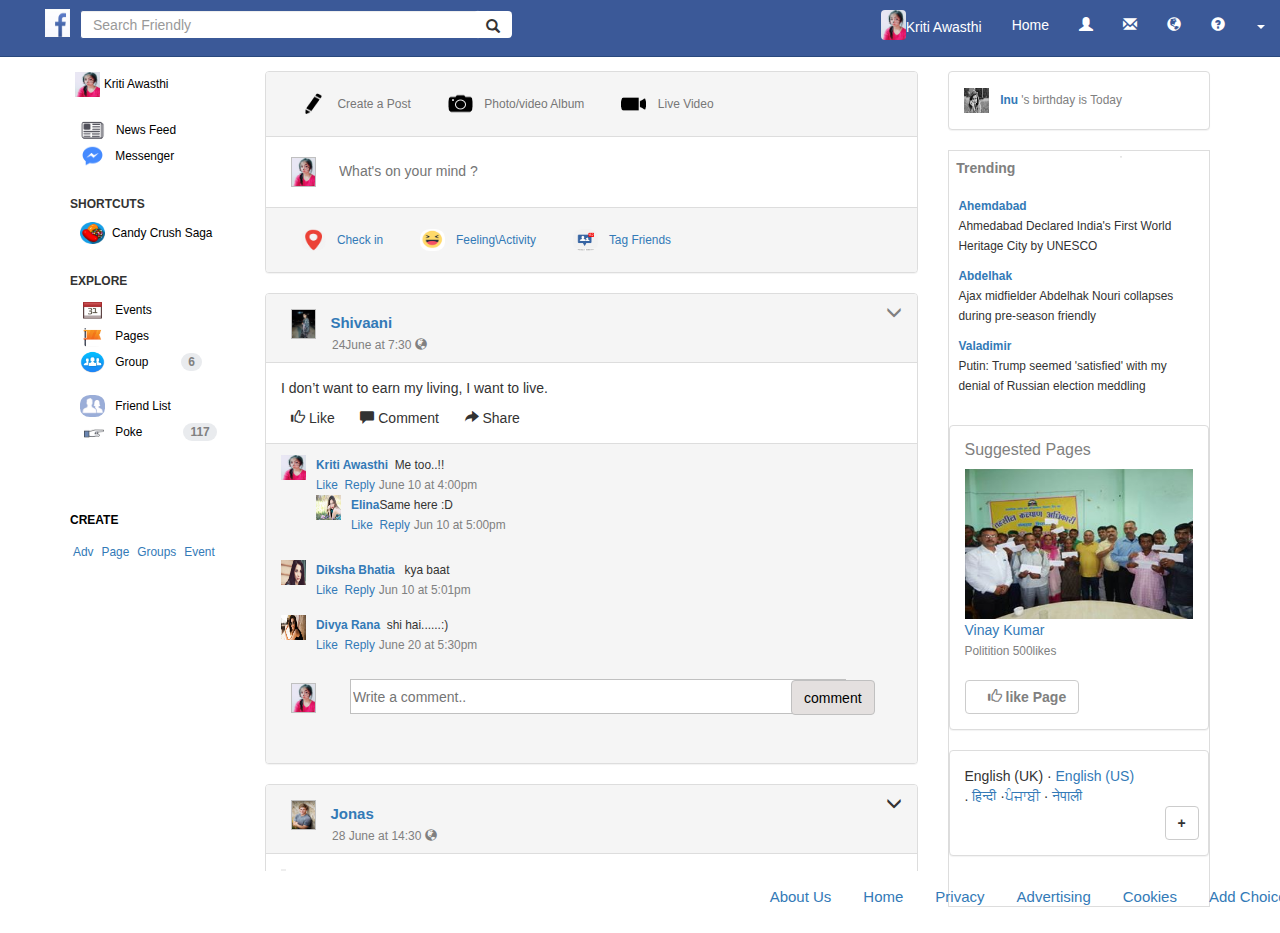
<file: index.html>
<!DOCTYPE html>
<!-- saved from url=(0052)file:///C:/Users/hp/Desktop/project1/index.html.html -->
<html lang="en"><head><meta http-equiv="Content-Type" content="text/html; charset=UTF-8">
    
    <meta http-equiv="X-UA-Compatible" content="IE=edge">
    <meta name="viewport" content="width=device-width, initial-scale=1">
    <!-- The above 3 meta tags *must* come first in the head; any other head content must come *after* these tags -->
    <title>Friendly</title>

    <!-- Bootstrap -->
	<link href="./index_files/bootstrap.min.css" rel="stylesheet">
    <link href="./index_files/main.css" rel="stylesheet">
	<link href="./index_files/font-awesome.min.css" rel="stylesheet">

    <!-- HTML5 shim and Respond.js for IE8 support of HTML5 elements and media queries -->
    <!-- WARNING: Respond.js doesn't work if you view the page via file:// -->
    <!--[if lt IE 9]>
      <script src="https://oss.maxcdn.com/html5shiv/3.7.3/html5shiv.min.js"></script>
      <script src="https://oss.maxcdn.com/respond/1.4.2/respond.min.js"></script>
    <![endif]-->
 
 </head>
 <body>
  <div class="container-fluid">
	<header>
  <!-----------------------------------------------------------nav bar----------------------------------------------------------->
	<nav class="navbar navbar-default navbar-fixed-top" id="header">
	<div class="container-fluid">
	<!-- Brand and toggle get grouped for better mobile display -->
	<div class="navbar-header">
	<button type="button" class="navbar-toggle collapsed" data-toggle="collapse" data-target="#bs-example-navbar-collapse-1" aria-expanded="false">
	<span class="sr-only">Toggle navigation</span>
	<span class="icon-bar"></span>
	<span class="icon-bar"></span>
	<span class="icon-bar"></span>
	</button>
	<a class="navbar-brand white-text " href="file:///C:/Users/hp/Desktop/project1/index.html#"><img src="./index_files/ridble-facebook-lite-icon.jpg" class="logo-img"></a>
	</div>

	<!-- Collect the nav links, forms, and other content for toggling -->
	<div class="navbar-collapse collapse" id="bs-example-navbar-collapse-1" aria-expanded="false" style="height: 0.994318px;">
	  
	<form class="navbar-form navbar-left">
	<div class="form-group">
	<input type="text" class="form-control" id="search-box" placeholder="Search Friendly">
	</div>
	<button type="submit" class="btn btn-default search-btn"><span class="glyphicon glyphicon-search" aria-hidden="true"></span></button>
	</form>
	<ul class="nav navbar-nav navbar-right">
	
	<li><a href="file:///C:/Users/hp/Desktop/project1/index.html#" class="white-text"><img src="./index_files/swty.jpg" class="profile-pic">Kriti Awasthi</a></li>
	<li><a href="file:///C:/Users/hp/Desktop/project1/index.html#" class="white-text">Home</a></li>
	<li><a href="file:///C:/Users/hp/Desktop/project1/index.html#" class="white-text"><span class="glyphicon glyphicon-user" aria-hidden="true"></span></a></li>
	<li><a href="file:///C:/Users/hp/Desktop/project1/index.html#" class="white-text"><span class="glyphicon glyphicon-envelope" aria-hidden="true"></span></a></li>
	<li><a href="file:///C:/Users/hp/Desktop/project1/index.html#" class="white-text"><span class="glyphicon glyphicon-globe" aria-hidden="true"></span></a></li>
	<li><a href="file:///C:/Users/hp/Desktop/project1/index.html#" class="white-text"><span class="glyphicon glyphicon-question-sign" aria-hidden="true"></span></a></li>
	
	<li class="dropdown"><a href="file:///C:/Users/hp/Desktop/project1/index.html#" class="dropdown-toggle white-text " data-toggle="dropdown" role="button" aria-haspopup="true" aria-expanded="false"> <span class="caret glyphicon"></span></a>
	
	<ul class="dropdown-menu">
	<li><a href="file:///C:/Users/hp/Desktop/project1/index.html#">Create Page</a></li>
	<li><a href="file:///C:/Users/hp/Desktop/project1/index.html#">Create Group</a></li>
	<li><a href="file:///C:/Users/hp/Desktop/project1/index.html#">Settings</a></li>
	<li role="separator" class="divider"></li>
	<li><a href="file:///C:/Users/hp/Desktop/project1/index.html#">Log out</a></li>
	</ul>
	</li>
	</ul>
	
	</div><!-- /.navbar-collapse -->
	</div></nav></header>
	</div><!-- /.container-fluid -->
	
	
	
  <!------------------------------------------------------------------------sidebar start------------------------------------------------------------------->
          

	  <div class="container" id="wrapper">
           <div class="row">
           <div class="hidden-xs col-sm-4 col-md-2">
           <div id="menu">
	   
	       <ul class="nav nav-pills nav-stacked  ">
	
	 <li role="presentation"><a href="file:///C:/Users/hp/Desktop/project1/index.html#" class="sidebar-color"><img src="./index_files/swty.jpg" class=""> <small>Kriti Awasthi</small></a></li>
	<br> <li role="presentation"><a href="file:///C:/Users/hp/Desktop/project1/index.html#" class="sidebar-color"><img src="[data-uri]" class="sidebar-img"> <small> News Feed</small></a></li>
	 <li role="presentation"><a href="file:///C:/Users/hp/Desktop/project1/index.html#" class="sidebar-color"><img src="./index_files/facebook_messenger1600.png" class="sidebar-img"><small> Messenger </small> </a></li>
	  </ul>
	<br>	
	   <ul class="nav nav-pills nav-stacked">
	   <h6><b class="list-heading">SHORTCUTS</b></h6>
	 
	   <li role="presentation"><a href="file:///C:/Users/hp/Desktop/project1/index.html#" class="sidebar-color"><img src="./index_files/1126162.gif" class="sidebar-img"><small>Candy Crush Saga</small></a></li>
	  </ul>
	<br>	
	   <ul class="nav nav-pills nav-stacked">
	  <h6> <b class="list-heading">EXPLORE</b></h6>
	  <li role="presentation"><a href="file:///C:/Users/hp/Desktop/project1/index.html#" class="sidebar-color"><img src="./index_files/event_icon.gif" class="sidebar-img"><small> Events </small></a></li>
	  <li role="presentation"><a href="file:///C:/Users/hp/Desktop/project1/index.html#" class="sidebar-color"><img src="./index_files/vcyZimfIRlWrLarEpIj7MMSuqgwIkF4bx5nArKhFWsEqGclnPTAeLLK4cFiQ5QscRIEc=w300" class="sidebar-img"><small> Pages</small></a></li>
	  <li role="presentation"><a href="file:///C:/Users/hp/Desktop/project1/index.html#" class="sidebar-color"><img src="./index_files/GWfQhWY8bFwJipJZW5zdZ3EPG7oOP88diyyDzYVDJGZde7EcKsF9LbVXETD0RZtusM9R=w300" class="sidebar-img"><small> Group</small><span class="badge">6</span></a></li><a href="file:///C:/Users/hp/Desktop/project1/index.html#" class="sidebar-color">
	  </a><li role="presentation"><a href="file:///C:/Users/hp/Desktop/project1/index.html#" class="sidebar-color"></a><a href="file:///C:/Users/hp/Desktop/project1/index.html#" class="sidebar-color"><img src="./index_files/1AD88FF1561230663558019571712_3c7038f784a.4.1.9145269429472457195.mp4.jpg" class="sidebar-img"><small> Friend List</small></a></li>
	  <li role="presentation"><a href="file:///C:/Users/hp/Desktop/project1/index.html#" class="sidebar-color"><img src="./index_files/93200_cool_100x100.png" class="sidebar-img"><small> Poke</small><span class="badge poke-margin">117</span></a></li><a href="file:///C:/Users/hp/Desktop/project1/index.html#" class="sidebar-color">

	   </a></ul><a href="file:///C:/Users/hp/Desktop/project1/index.html#" class="sidebar-color">
	    
	
	 </a><ul class="nav nav-pills"><a href="file:///C:/Users/hp/Desktop/project1/index.html#" class="sidebar-color">
	 <br><h6>	<b class="list-heading">CREATE</b></h6>
	  </a><li role="presentation"><a href="file:///C:/Users/hp/Desktop/project1/index.html#" class="sidebar-color"></a><a href="file:///C:/Users/hp/Desktop/project1/index.html#" class="create"><small> Adv </small></a></li>
	  <li role="presentation"><a href="file:///C:/Users/hp/Desktop/project1/index.html#" class="create"><small> Page</small> </a></li>
	  <li role="presentation"><a href="file:///C:/Users/hp/Desktop/project1/index.html#" class="create"><small> Groups</small></a></li>
	  <li role="presentation"><a href="file:///C:/Users/hp/Desktop/project1/index.html#" class="create"><small> Event</small></a></li>


	 </ul>
	   
	
	
         </div>	
	 </div>
	<!------------- ---------------------------------------------slidebar close------------------------------------------------------------>	
	
	
	
        <div class="col-xs-12 col-sm-8 col-md-7">
	 <div id="main">
	      

        <div class="panel panel-default">
                  <div class="panel-heading">
    
	                   <h6 class="panel-title">
	
	<ul class="nav nav-pills">
	<li role="presentation"><a href="file:///C:/Users/hp/Desktop/project1/index.html#"><img src="./index_files/5039-200.png" class="sidebar-img"> <small>Create a Post</small></a></li>
	<li role="presentation"> <a href="file:///C:/Users/hp/Desktop/project1/index.html#"><img src="./index_files/screenshot_filled1600.png" class="sidebar-img"> <small>Photo/video Album</small></a></li>
	<li role="presentation"><a href="file:///C:/Users/hp/Desktop/project1/index.html#"><img src="./index_files/video137.png" class="sidebar-img"> <small>Live Video</small></a></li>
	</ul>
          
	</h6>
	</div>
	
	<div class="panel-body">
	<img src="./index_files/swty.jpg" class="header-img">
	<input type="text" class="status-box" placeholder="What&#39;s on your mind ?">
	</div>
	
	<div class="panel-footer">
	<ul class="nav nav-pills">
	<li role="presentation"><a href="file:///C:/Users/hp/Desktop/project1/index.html#" class=""><img src="./index_files/005_062_point_pointer_location_geo_checkin_mobile_map-512.png" class="sidebar-img"> <small>Check in</small></a></li>
	<li role="presentation"><a href="file:///C:/Users/hp/Desktop/project1/index.html#" class=""><img src="./index_files/Screen-Shot-2016-03-09-at-11.05.15-PM.png" class="sidebar-img"> <small>Feeling\Activity</small></a></li>
	<li role="presentation"><a href="file:///C:/Users/hp/Desktop/project1/index.html#" class=""><img src="./index_files/stock-vector-white-friends-people-follower-isolated-counter-notification-vector-logo-jpg-jpeg-eps-icon-436219243.jpg" class="sidebar-img"> <small>Tag Friends </small></a></li>
	</ul>
  
	</div>
	</div>
	 
	 
	 
	 
	<!------------------------------------------------------------------text content------------------------------------------------------------------------>	 
	 
	 	



	<div class="panel panel-default">
	  <div class="panel-heading">
	<h3 class="panel-title">
	   <img src="./index_files/IMG_20150507_194032.jpg" class="header-img">
	   <span class="title"> <a href="file:///C:/Users/hp/Desktop/project1/index.html#"><b>Shivaani</b></a> </span>
	<span class="glyphicon glyphicon-menu-down  pull-right title-color" aria-hidden="true"></span>
	   <div class="time"> 24June at 7:30 <span class="glyphicon glyphicon-globe" aria-hidden="true"></span></div>
	</h3>
	  </div>
	  <div class="panel-body">
	   <div>
	
	  <p>I don’t want to earn my living, I want to live.</p>


	
	</div>
	<div> 
	<span><span class="glyphicon glyphicon-thumbs-up" aria-hidden="true"></span>Like</span>&nbsp;&nbsp;&nbsp;
	<span><span class="glyphicon glyphicon-comment" aria-hidden="true"></span>Comment</span>&nbsp;&nbsp;&nbsp;
	<span><span class="glyphicon glyphicon-share-alt" aria-hidden="true"></span>Share</span>
                  </div>
	  </div>
	  <div class="panel-footer">
	  
	 <div class="media">
	  <div class="media-left">
	<a href="file:///C:/Users/hp/Desktop/project1/index.html#">
	  <img class="media-object" src="./index_files/swty.jpg">
	</a>
	  </div>
	  <div class="media-body">
	      <small>
	        <a href="file:///C:/Users/hp/Desktop/project1/index.html#"><b>Kriti Awasthi</b>&nbsp; </a> Me too..!!</small>
	<div>
	  <small><a href="file:///C:/Users/hp/Desktop/project1/index.html#">Like</a>&nbsp; <a href="file:///C:/Users/hp/Desktop/project1/index.html#"> Reply</a></small>
	  <small class="time-comment">June 10 at 4:00pm</small>
	  </div>
	  
	 
	

	 <ul class="media-list">
                       <li class="media">
                       <div class="media-left">
	  <a href="file:///C:/Users/hp/Desktop/project1/index.html#">
	<img class="media-object" src="[data-uri]">
	  </a>
	</div>
	<div class="media-body">
	 <small>  <a href="file:///C:/Users/hp/Desktop/project1/index.html#"><b>Elina</b></a>Same here :D</small>
	<div>
	 <small><a href="file:///C:/Users/hp/Desktop/project1/index.html#">Like</a>&nbsp; <a href="file:///C:/Users/hp/Desktop/project1/index.html#"> Reply</a></small>
	 <small class="time-comment"> Jun 10 at 5:00pm</small>
	</div>
	  
	</div>
	  </li>
	</ul>

	      </div>
	   </div>  
   
   	  
	  <div class="media">
	  <div class="media-left">
	<a href="file:///C:/Users/hp/Desktop/project1/index.html#">
	  <img class="media-object" src="[data-uri]">
	</a>
	  </div>
	  <div class="media-body">

	<small>   <a href="file:///C:/Users/hp/Desktop/project1/index.html#"><b>Diksha Bhatia</b> &nbsp; </a>kya baat</small>
	<div>
	 <small><a href="file:///C:/Users/hp/Desktop/project1/index.html#">Like</a>&nbsp; <a href="file:///C:/Users/hp/Desktop/project1/index.html#"> Reply</a></small>
	  <small class="time-comment"> Jun 10 at 5:01pm</small>
	</div>
	  </div>
	  </div>
	  
	  
	     	  
	   <div class="media">
	  <div class="media-left">
	<a href="file:///C:/Users/hp/Desktop/project1/index.html#">
	  <img class="media-object" src="[data-uri]">
	</a>
	  </div>
	  <div class="media-body">
	      <small>
	        <a href="file:///C:/Users/hp/Desktop/project1/index.html#"><b>Divya Rana</b>&nbsp; </a> shi hai......:)</small>
	<div>
	  <small><a href="file:///C:/Users/hp/Desktop/project1/index.html#">Like</a>&nbsp; <a href="file:///C:/Users/hp/Desktop/project1/index.html#"> Reply</a></small>
	  <small class="time-comment">June 20 at 5:30pm</small>
	  </div>
	  </div>
	  </div>
	  
	  
	    <img src="./index_files/swty.jpg" class="header-img">
	  
	  
	              <input class="comment" type="text" placeholder="Write a comment..">
	  	  <button type="submit" class="btn btn-default comment-btn"> comment</button>
	 
	  
	 </div>
	
	  
	  
	  
	</div>





<!-----------------------------------------------------------------------------------quote content----------------------------------------------------------------------------->

	<div class="panel panel-default">
	  <div class="panel-heading">
	<h3 class="panel-title">
	       <img src="./index_files/images" class="header-img">
                       <span class="title"> <a href="file:///C:/Users/hp/Desktop/project1/index.html#"><b>Jonas</b></a> </span>
	<span class="glyphicon glyphicon-menu-down  pull-right" aria-hidden="true"></span>
	   <div class="time"> 28 June at 14:30 <span class="glyphicon glyphicon-globe" aria-hidden="true"></span></div>
	</h3>
	  </div>
	  <div class="panel-body">
	   <div>
	<blockquote>
	  <p>Travelling is fun . !</p>


	  
	</blockquote>
	  </div>
	   <div> 
	<span class="like"><span class="glyphicon glyphicon-thumbs-up" aria-hidden="true"></span>Like</span>&nbsp;&nbsp;&nbsp; 
	<span><span class="glyphicon glyphicon-comment" aria-hidden="true"></span>Comment</span>&nbsp;&nbsp;&nbsp; 
	<span><span class="glyphicon glyphicon-share-alt" aria-hidden="true"></span>Share</span>
	  </div>
	  </div>
	          <div class="panel-footer">
	  
	 <div class="media">
	  <div class="media-left">
	<a href="file:///C:/Users/hp/Desktop/project1/index.html#">
	  <img class="media-object" src="./index_files/swty.jpg">
	</a>
	  </div>
	  <div class="media-body">
	      <small>
	        <a href="file:///C:/Users/hp/Desktop/project1/index.html#"><b>Kriti Awasthi</b>&nbsp; </a>traveling where?????<img src="./index_files/456483efebcaef637915146ed50820b8--emoticon-png-tongue-emoji.jpg"></small>
	<div>
	  <small><a href="file:///C:/Users/hp/Desktop/project1/index.html#">Like</a>&nbsp; <a href="file:///C:/Users/hp/Desktop/project1/index.html#"> Reply</a></small>
	  <small class="time-comment">June 28 at 11:30pm</small>
	  </div>
	  
	 
	

	 <ul class="media-list">
                       <li class="media">
                       <div class="media-left">
	  <a href="file:///C:/Users/hp/Desktop/project1/index.html#">
	<img class="media-object" src="./index_files/images(1)">
	  </a>
	</div>
	<div class="media-body">
	 <small>  <a href="file:///C:/Users/hp/Desktop/project1/index.html#"><b>Divya Gupta</b></a> <img src="./index_files/456483efebcaef637915146ed50820b8--emoticon-png-tongue-emoji.jpg">Forest...hahaha</small>
	<div>
	 <small><a href="file:///C:/Users/hp/Desktop/project1/index.html#">Like</a>&nbsp; <a href="file:///C:/Users/hp/Desktop/project1/index.html#"> Reply</a></small>
	 <small class="time-comment"> Jun 29 at 3:00am</small>
	</div>
	  
	</div>
	  </li>
	</ul>

	      </div>
	   </div>  
   
   	  
	  <div class="media">
	  <div class="media-left">
	<a href="file:///C:/Users/hp/Desktop/project1/index.html#">
	  <img class="media-object" src="./index_files/images(2)">
	</a>
	  </div>
	  <div class="media-body">

	<small>   <a href="file:///C:/Users/hp/Desktop/project1/index.html#"><b>John</b> &nbsp; </a>He is with me .!!<img src="./index_files/456483efebcaef637915146ed50820b8--emoticon-png-tongue-emoji.jpg"></small>
	<div>
	 <small><a href="file:///C:/Users/hp/Desktop/project1/index.html#">Like</a>&nbsp; <a href="file:///C:/Users/hp/Desktop/project1/index.html#"> Reply</a></small>
	  <small class="time-comment"> Jun 29 at 3:00am</small>
	</div>
	  </div>
	  </div>
	  
	  
	     	  
	   <div class="media">
	  <div class="media-left">
	<a href="file:///C:/Users/hp/Desktop/project1/index.html#">
	  <img class="media-object" src="./index_files/IMG_20150507_194032.jpg">
	</a>
	  </div>
	  <div class="media-body">
	      <small>
	        <a href="file:///C:/Users/hp/Desktop/project1/index.html#"><b>Shivaani</b>&nbsp; </a> ENjoy</small>
	<div>
	  <small><a href="file:///C:/Users/hp/Desktop/project1/index.html#">Like</a>&nbsp; <a href="file:///C:/Users/hp/Desktop/project1/index.html#"> Reply</a></small>
	  <small class="time-comment">June 29 at 5:30pm</small>
	  </div>
	  </div>
	  </div>
	  
	  
	    <img src="./index_files/swty.jpg" class="header-img">
	  
	  
	              <input class="comment" placeholder="Write a comment..">
	  	  <button type="submit" class="btn btn-default comment-btn"> comment</button>
	 
	  
	 </div>
	  
	  
	  
	  
	</div>
	
	<div class="panel panel-default">
	  <div class="panel-heading">
	  
	<h3 class="panel-title">
	       <img src="./index_files/images(3)" class="header-img">
                       <span> <a href="file:///C:/Users/hp/Desktop/project1/index.html#"><b>Kiran</b></a> <small class="size">with </small><a href="file:///C:/Users/hp/Desktop/project1/index.html#">Bhavna</a> <small class="size">and</small> <a href="file:///C:/Users/hp/Desktop/project1/index.html#">16 others.</a></span>
	   <div><p class="time"> 27 June at 18:30 <span class="glyphicon glyphicon-globe " aria-hidden="true"></span></p><p id="hd"></p><p></p></div>
	</h3>
	
	
	 </div>
	  
	  <div class="panel-body">
	  
	  <div>
	  
	 <img class="shimla" src="./index_files/IMG-20150712-WA0027.jpg">
	
	  </div>
	<div>
	<span><span class="glyphicon glyphicon-thumbs-up" aria-hidden="true"></span>Like</span>&nbsp;&nbsp;&nbsp; 
	<span><span class="glyphicon glyphicon-comment" aria-hidden="true"></span>Comment</span>&nbsp;&nbsp;&nbsp; 
	<span><span class="glyphicon glyphicon-share-alt" aria-hidden="true"></span>Share</span> 
	  </div>
	  </div>
	  <div class="panel-footer">
	  
	  
	  
	  
	 <div class="media">
	  <div class="media-left">
	<a href="file:///C:/Users/hp/Desktop/project1/index.html#">
	  <img class="media-object" src="[data-uri]">
	</a>
	  </div>
	  <div class="media-body">
	      <small>
	        <a href="file:///C:/Users/hp/Desktop/project1/index.html#"><b>ELina</b>&nbsp; </a>Nice</small>
	<div>
	  <small><a href="file:///C:/Users/hp/Desktop/project1/index.html#">Like</a>&nbsp; <a href="file:///C:/Users/hp/Desktop/project1/index.html#"> Reply</a></small>
	  <small class="time-comment">June 27 at 5:30pm</small>
	  </div>
	  
	 
	

	 <ul class="media-list">
                       <li class="media">
                       <div class="media-left">
	  <a href="file:///C:/Users/hp/Desktop/project1/index.html#">
	<img class="media-object" src="./index_files/images(4)">
	  </a>
	</div>
	<div class="media-body">
	 <small>  <a href="file:///C:/Users/hp/Desktop/project1/index.html#"><b>Bhavna</b></a>Thank u</small>
	<div>
	 <small><a href="file:///C:/Users/hp/Desktop/project1/index.html#">Like</a>&nbsp; <a href="file:///C:/Users/hp/Desktop/project1/index.html#"> Reply</a></small>
	 <small class="time-comment"> June 30 at 3:00am</small>
	</div>
	  
	</div>
	  </li>
	</ul>

	      </div>
	   </div>  
   
   	  
	  <div class="media">
	  <div class="media-left">
	<a href="file:///C:/Users/hp/Desktop/project1/index.html#">
	  <img class="media-object" src="./index_files/images(3)">
	</a>
	  </div>
	  <div class="media-body">

	<small>   <a href="file:///C:/Users/hp/Desktop/project1/index.html#"><b>Kiran</b> &nbsp; </a>Awesome</small>
	<div>
	 <small><a href="file:///C:/Users/hp/Desktop/project1/index.html#">Like</a>&nbsp; <a href="file:///C:/Users/hp/Desktop/project1/index.html#"> Reply</a></small>
	  <small class="time-comment"> June30 at 3:00am</small>
	</div>
	  </div>
	  </div>
	  
	  
	     	  
	   <div class="media">
	  <div class="media-left">
	<a href="file:///C:/Users/hp/Desktop/project1/index.html#">
	  <img class="media-object" src="./index_files/swty.jpg">
	</a>
	  </div>
	  <div class="media-body">
	      <small>
	        <a href="file:///C:/Users/hp/Desktop/project1/index.html#"><b>Kriti Awasthi</b>&nbsp; </a>What a drawinggg...</small>
	<div>
	  <small><a href="file:///C:/Users/hp/Desktop/project1/index.html#">Like</a>&nbsp; <a href="file:///C:/Users/hp/Desktop/project1/index.html#"> Reply</a></small>
	  <small class="time-comment">June 30 at 5:30pm</small>
	  </div>
	  </div>
	  </div>
	  
	  
	    <img src="./index_files/swty.jpg" class="header-img">
	  
	  
	              <input class=" comment" placeholder="Write a comment..">
	  	  <button type="submit" class="btn btn-default comment-btn"> comment</button>
	 
	  
	 </div>
	
	
	
	
	
	
	
	
	</div>	
	
	
	
	
	<div class="panel panel-default">
	  <div class="panel-heading">
	  
	<h3 class="panel-title">
	       <img src="./index_files/swty.jpg" class="header-img">
                       <span> <a href="file:///C:/Users/hp/Desktop/project1/index.html#"><b>Kriti Awasthi</b></a>   </span>
	   <div><p class="time"> 27 June at 18:30 <span class="glyphicon glyphicon-globe " aria-hidden="true"></span></p><p id="hd"></p><p></p></div>
	</h3>
	
	
	 </div>
	  
	  <div class="panel-body">
	  
	  <div>
	  
	 <img class="shimla" src="./index_files/hi.jpg">
	
	  </div>
	<div>
	<span><span class="glyphicon glyphicon-thumbs-up" aria-hidden="true"></span>Like</span>&nbsp;&nbsp;&nbsp; 
	<span><span class="glyphicon glyphicon-comment" aria-hidden="true"></span>Comment</span>&nbsp;&nbsp;&nbsp; 
	<span><span class="glyphicon glyphicon-share-alt" aria-hidden="true"></span>Share</span> 
	  </div>
	  </div>
	  <div class="panel-footer">
	  
	  
	  
	  
	 <div class="media">
	  <div class="media-left">
	<a href="file:///C:/Users/hp/Desktop/project1/index.html#">
	  <img class="media-object" src="[data-uri]">
	</a>
	  </div>
	  <div class="media-body">
	      <small>
	        <a href="file:///C:/Users/hp/Desktop/project1/index.html#"><b>ELina</b>&nbsp; </a>Awesome day</small>
	<div>
	  <small><a href="file:///C:/Users/hp/Desktop/project1/index.html#">Like</a>&nbsp; <a href="file:///C:/Users/hp/Desktop/project1/index.html#"> Reply</a></small>
	  <small class="time-comment">June 27 at 5:30pm</small>
	  </div>
	  
	 
	

	 <ul class="media-list">
                       <li class="media">
                       <div class="media-left">
	  <a href="file:///C:/Users/hp/Desktop/project1/index.html#">
	<img class="media-object" src="./index_files/images(4)">
	  </a>
	</div>
	<div class="media-body">
	 <small>  <a href="file:///C:/Users/hp/Desktop/project1/index.html#"><b>Bhavna</b></a>Thank u</small>
	<div>
	 <small><a href="file:///C:/Users/hp/Desktop/project1/index.html#">Like</a>&nbsp; <a href="file:///C:/Users/hp/Desktop/project1/index.html#"> Reply</a></small>
	 <small class="time-comment"> June 30 at 3:00am</small>
	</div>
	  
	</div>
	  </li>
	</ul>

	      </div>
	   </div>  
   
   	  
	  <div class="media">
	  <div class="media-left">
	<a href="file:///C:/Users/hp/Desktop/project1/index.html#">
	  <img class="media-object" src="./index_files/images(3)">
	</a>
	  </div>
	  <div class="media-body">

	<small>   <a href="file:///C:/Users/hp/Desktop/project1/index.html#"><b>Kiran</b> &nbsp; </a>Enjoyed alot</small>
	<div>
	 <small><a href="file:///C:/Users/hp/Desktop/project1/index.html#">Like</a>&nbsp; <a href="file:///C:/Users/hp/Desktop/project1/index.html#"> Reply</a></small>
	  <small class="time-comment"> June30 at 3:00am</small>
	</div>
	  </div>
	  </div>
	  
	  
	     	  
	   <div class="media">
	  <div class="media-left">
	<a href="file:///C:/Users/hp/Desktop/project1/index.html#">
	  <img class="media-object" src="./index_files/swty.jpg">
	</a>
	  </div>
	  <div class="media-body">
	      <small>
	        <a href="file:///C:/Users/hp/Desktop/project1/index.html#"><b>Kriti Awasthi</b>&nbsp; </a>Great day !!!</small>
	<div>
	  <small><a href="file:///C:/Users/hp/Desktop/project1/index.html#">Like</a>&nbsp; <a href="file:///C:/Users/hp/Desktop/project1/index.html#"> Reply</a></small>
	  <small class="time-comment">June 30 at 5:30pm</small>
	  </div>
	  </div>
	  </div>
	  
	  
	    <img src="./index_files/swty.jpg" class="header-img">
	  
	  
	              <input class=" comment" placeholder="Write a comment..">
	  	  <button type="submit" class="btn btn-default comment-btn"> comment</button>
	 
	  
	 </div>
	
	
	
	
	
	
	
	
	</div>	
	
	
	
	
	
	
	
	<div class="panel panel-default">
	  <div class="panel-heading">
	<h3 class="panel-title">
	       <img src="./index_files/images(5)" class="header-img">
                       <span> <a href="file:///C:/Users/hp/Desktop/project1/index.html#"><b>James Bond</b></a><small class="size"> added a new photo</small></span>
	   <div><p class="time"> 28 June at 14:30 <span class="glyphicon glyphicon-globe" aria-hidden="true"></span></p><p id="hd"></p><p></p></div>
	</h3>
	
	</div>
	  <div class="panel-body">
	  <!-- 16:9 aspect ratio -->
	  
	<div class="embed-responsive embed-responsive-4by3">
	 <iframe width="560" height="315" id="shimla" src="./index_files/SNwSzA7dfJY.html" frameborder="0" allowfullscreen=""></iframe>
	</div>

	            <div>  
	<span><span class="glyphicon glyphicon-thumbs-up" aria-hidden="true"></span>Like</span>
	<span><span class="glyphicon glyphicon-comment" aria-hidden="true"></span>Comment</span>
	<span><span class="glyphicon glyphicon-share-alt" aria-hidden="true"></span>Share</span>
                  </div>
	   </div>
	   
	   
	     <div class="panel-footer">
	  
	  
	  
	  
	 <div class="media">
	  <div class="media-left">
	<a href="file:///C:/Users/hp/Desktop/project1/index.html#">
	  <img class="media-object" src="./index_files/images(6)">
	</a>
	  </div>
	  <div class="media-body">
	      <small>
	        <a href="file:///C:/Users/hp/Desktop/project1/index.html#"><b>charles</b>&nbsp; </a>cool</small>
	<div>
	  <small><a href="file:///C:/Users/hp/Desktop/project1/index.html#">Like</a>&nbsp; <a href="file:///C:/Users/hp/Desktop/project1/index.html#"> Reply</a></small>
	  <small class="time-comment">June 20 at 5:30pm</small>
	  </div>
	  
	 
	

	 <ul class="media-list">
                       <li class="media">
                       <div class="media-left">
	  <a href="file:///C:/Users/hp/Desktop/project1/index.html#">
	<img class="media-object" src="[data-uri]">
	  </a>
	</div>
	<div class="media-body">
	 <small>  <a href="file:///C:/Users/hp/Desktop/project1/index.html#"><b>Miley</b></a>Awesome</small>
	<div>
	 <small><a href="file:///C:/Users/hp/Desktop/project1/index.html#">Like</a>&nbsp; <a href="file:///C:/Users/hp/Desktop/project1/index.html#"> Reply</a></small>
	 <small class="time-comment">June 30 at 9:00pm</small>
	</div>
	  
	</div>
	  </li>
	</ul>

	      </div>
	   </div>  
   
   	  
	  <div class="media">
	  <div class="media-left">
	<a href="file:///C:/Users/hp/Desktop/project1/index.html#">
	  <img class="media-object" src="./index_files/swty.jpg">
	</a>
	  </div>
	  <div class="media-body">

	<small>   <a href="file:///C:/Users/hp/Desktop/project1/index.html#"><b>Kriti Awasthi</b> &nbsp; </a> Nice</small>
	<div>
	 <small><a href="file:///C:/Users/hp/Desktop/project1/index.html#">Like</a>&nbsp; <a href="file:///C:/Users/hp/Desktop/project1/index.html#"> Reply</a></small>
	  <small class="time-comment"> June 30 at 3:00am</small>
	</div>
	  </div>
	  </div>
	  
	  
	     	  
	   <div class="media">
	  <div class="media-left">
	<a href="file:///C:/Users/hp/Desktop/project1/index.html#">
	  <img class="media-object" src="[data-uri]">
	</a>
	  </div>
	  <div class="media-body">
	      <small>
	        <a href="file:///C:/Users/hp/Desktop/project1/index.html#"><b>Divya Rana</b>&nbsp; </a>Yooo</small>
	<div>
	  <small><a href="file:///C:/Users/hp/Desktop/project1/index.html#">Like</a>&nbsp; <a href="file:///C:/Users/hp/Desktop/project1/index.html#"> Reply</a></small>
	  <small class="time-comment">June 20 at 5:30pm</small>
	  <ul class="media-list">
                       <li class="media">
                       <div class="media-left">
	  <a href="file:///C:/Users/hp/Desktop/project1/index.html#">
	<img class="media-object" src="./index_files/images(7)">
	  </a>
	</div>
	<div class="media-body">
	 <small>  <a href="file:///C:/Users/hp/Desktop/project1/index.html#"><b>tom</b></a>Awesomee</small>
	<div>
	 <small><a href="file:///C:/Users/hp/Desktop/project1/index.html#">Like</a>&nbsp; <a href="file:///C:/Users/hp/Desktop/project1/index.html#"> Reply</a></small>
	 <small class="time-comment">July 1 at 3:00am</small>
	</div>
	  
	</div>
	  </li>
	</ul>

	      </div>
	   </div>  
	  </div>
	  
	  
	    <img src="./index_files/swty.jpg" class="header-img">
	  
	  
	              <input class="comment" placeholder="Write a comment..">
	  	  <button type="submit" class="btn btn-default comment-btn"> comment</button>
	 
	  
	 </div>
	 
	 
	 
	 
	 
	</div> 
	 
	 
	 
	 
	 
	 
	<div class="panel panel-default">
	  
	
	

	 
	  
	  
	  
	  
	  
	  
	  
	  
	  
	
	
	
	 </div>
	</div>
	
	
	
	</div>
	
	<!------------------------------------------------------- right sidebar------------------------------------------------------------------->
	
	
	
	
	<div class="hidden-xs hidden-sm col-md-3">
	 <div id="sidebar">
	
	<div class="panel panel-default">
	  <div class="panel-body">
	<img src="[data-uri]">
	&nbsp; <a href="file:///C:/Users/hp/Desktop/project1/index.html#"><b><small>Inu</small></b></a><small> <span class="gift">'s birthday is Today</span></small>
	  </div>
	</div>

	
	<!--------------------------------------------------------------trending---------------------------------------------------------------------->
	
	
	<div class="trending-background">

	  <!-- Nav tabs -->
	  <ul class="nav nav-tabs trending-border" role="tablist">
	  <li><h5>&nbsp; <b class="trend-color">Trending</b></h5></li><li>
	</li><li role="presentation" class="active"><a href="file:///C:/Users/hp/Desktop/project1/index.html#home" aria-controls="home" role="tab" data-toggle="tab" class="margintab"> </a></li>
	<li role="presentation"><a href="file:///C:/Users/hp/Desktop/project1/index.html#profile" aria-controls="profile" role="tab" data-toggle="tab" class="margintab"></a></li>
	<li role="presentation"><a href="file:///C:/Users/hp/Desktop/project1/index.html#messages" aria-controls="messages" role="tab" data-toggle="tab" class="margintab"> </a></li>
	<li role="presentation"><a href="file:///C:/Users/hp/Desktop/project1/index.html#settings" aria-controls="settings" role="tab" data-toggle="tab" class="margintab"></a></li>
	  </ul>

	  
	  
 
  
	  
	  <!-- Tab panes -->
	  <div class="tab-content">
	<div role="tabpanel" class="tab-pane active" id="home">
	<div class="margin-text">
	
	<a href="file:///C:/Users/hp/Desktop/project1/index.html#"><small><b>Ahemdabad</b></small></a>
	<p><small>Ahmedabad Declared India's First World Heritage City by UNESCO </small></p>


	<a href="file:///C:/Users/hp/Desktop/project1/index.html#"><small><b>Abdelhak</b></small></a>
	<p><small>Ajax midfielder Abdelhak Nouri collapses during pre-season friendly</small></p>


	<a href="file:///C:/Users/hp/Desktop/project1/index.html#"><small><b>Valadimir</b></small></a>
	<p><small>Putin: Trump seemed 'satisfied' with my denial of Russian election meddling</small></p>


	<a href="file:///C:/Users/hp/Desktop/project1/index.html#"><small></small></a>
	


	<a href="file:///C:/Users/hp/Desktop/project1/index.html#"><small></small></a>
	<p></p>
	
	
	

	
	
	
	
	</div>
	
	
	</div>
	<div role="tabpanel" class="tab-pane" id="profile">
	
	
	<div class="margin-text">

	
	<a href="file:///C:/Users/hp/Desktop/project1/index.html#"><small><i class="fa fa-external-link fa-fw" aria-hidden="true"></i><b>Indian Space Research Organisation</b></small></a>
	<p><small>GSAT-17 to be launched from French Guiana on Thursday ‑ eenaduindia.com</small></p>


	<a href="file:///C:/Users/hp/Desktop/project1/index.html#"><small><i class="fa fa-external-link fa-fw" aria-hidden="true"></i><b>OnePlus 5</b></small></a>
	<p><small>Believe it or not! OnePlus 5 beats iPhone 7 Plus in speed test video ‑ gizbot.com</small></p>


	<a href="file:///C:/Users/hp/Desktop/project1/index.html#"><small><i class="fa fa-external-link fa-fw" aria-hidden="true"></i><b>Uber</b></small></a>
	<p><small>Uber says it never told self-driving car executive to take Google's files ‑ businessinsider.com</small></p>


	<a href="file:///C:/Users/hp/Desktop/project1/index.html#"><small><i class="fa fa-external-link fa-fw" aria-hidden="true"></i><b>India Meteorological Department</b></small></a>
	<p><small>Monsoon to hit Delhi within 36 hours: IMD ‑ indianexpress.com</small></p>


	<a href="file:///C:/Users/hp/Desktop/project1/index.html#"><small><i class="fa fa-external-link fa-fw" aria-hidden="true"></i><b>Kaspersky </b></small></a>
	<p><small>FBI questions US employees in investigation of Russian-owned Kaspersky Labs ‑ yahoo.com</small></p>
	
	
	
	
	
	
	
	
	
	
	
	
	</div>
	</div>	
	
	
	
	
	<!--------------------------------------------------------------suggested page--------------------------------------------------->
	
<br>
	
	
	<div class="panel panel-default">
	  <div class="panel-body">
	     <h4 class=" panel-title gift"> Suggested Pages</h4>
	                
	                <div>
	    <img src="./index_files/19665228_1983748468537123_199798454394881975_n.jpg" class="img-responsive">
	<a href="file:///C:/Users/hp/Desktop/project1/index.html#">Vinay Kumar</a>
	<div><small class=" gift ">Politition 
 500likes</small></div>
	 <br><button type="submit" class="btn btn-default gift "><span class="glyphicon glyphicon-thumbs-up" aria-hidden="true"></span><b>like Page</b></button>
	                  </div>
	                    </div>
	
	                                    </div>
	
	                                
	 
	 
	<!------------------------------------------------------------------------------------language--------------------------------------> 
	 
	 
	 
	 <div class="panel panel-default">
	  <div class="panel-body">
	<span>English (UK) ·<a href="file:///C:/Users/hp/Desktop/project1/index.html#"> English (US) </a><br>.<a href="file:///C:/Users/hp/Desktop/project1/index.html#"> हिन्दी</a> ·<a href="file:///C:/Users/hp/Desktop/project1/index.html#">ਪੰਜਾਬੀ</a> ·<a href="file:///C:/Users/hp/Desktop/project1/index.html#"> नेपाली </a><button type="submit" class="btn btn-default plus-btn  "><b>+</b></button></span>
	
	  </div>
	</div>
	 
	 
	 
	
	 
	 <!------------------------------------------------------------------------------language end----------------------------------------------------------------->
	 
	 
	 
	
	  <footer>
	  <ul class="nav nav-pills pull-right footer-text">
	  <li role="presentation "><a href="file:///C:/Users/hp/Desktop/project1/index.html#">About Us</a></li>
	  <li role="presentation "><a href="file:///C:/Users/hp/Desktop/project1/index.html#">Home</a></li>
	  <li role="presentation "><a href="file:///C:/Users/hp/Desktop/project1/index.html#">Privacy</a></li>
	  <li role="presentation "><a href="file:///C:/Users/hp/Desktop/project1/index.html#">Advertising</a></li>
	  <li role="presentation "><a href="file:///C:/Users/hp/Desktop/project1/index.html#">Cookies</a></li>
	  <li role="presentation "><a href="file:///C:/Users/hp/Desktop/project1/index.html#">Add Choices</a></li>
	  </ul>
	  </footer>
	  
            </div>
 
 
	<!-- jQuery (necessary for Bootstrap's JavaScript plugins) -->
    <script src="./index_files/jquery.min.js.download"></script>
    <!-- Include all compiled plugins (below), or include individual files as needed -->
    <script src="./index_files/bootstrap.min.js.download"></script>
  
</div></div></div></div></div></body></html>
</file>
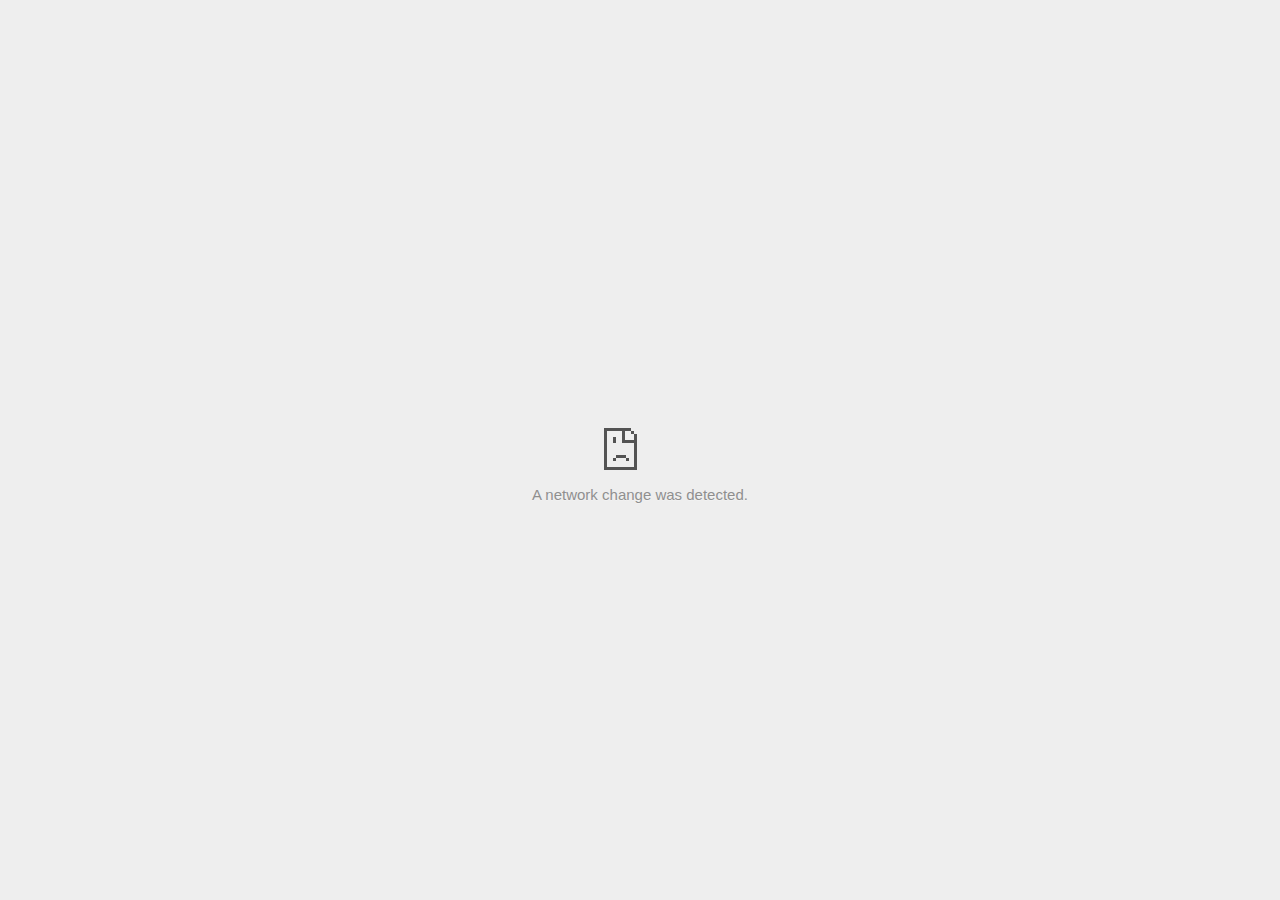
<file: index_files/SNwSzA7dfJY.html>
<!DOCTYPE html>
<!-- saved from url=(0070)file:///C:/Users/hp/Desktop/project1/index.html_files/SNwSzA7dfJY.html -->
<html i18n-values="dir:textdirection;lang:language" subframe="" dir="ltr" lang="en" i18n-processed=""><head><meta http-equiv="Content-Type" content="text/html; charset=UTF-8">
  
  <meta name="viewport" content="width=device-width, initial-scale=1.0,
                                 maximum-scale=1.0, user-scalable=no">
  <title i18n-content="title">www.youtube.com</title>
  <style>/* Copyright 2014 The Chromium Authors. All rights reserved.
   Use of this source code is governed by a BSD-style license that can be
   found in the LICENSE file. */

a {
  color: #585858;
}

.bad-clock .icon {
  background-image: -webkit-image-set(
      url([data-uri]) 1x,
      url([data-uri]) 2x);
}

body {
  background-color: #f7f7f7;
  color: #646464;
}

body.safe-browsing {
  background-color: rgb(206, 52, 38);
  color: white;
}

button {
  -webkit-user-select: none;
  background: rgb(66, 133, 244);
  border: 0;
  border-radius: 2px;
  box-sizing: border-box;
  color: #fff;
  cursor: pointer;
  float: right;
  font-size: .875em;
  margin: 0;
  padding: 10px 24px;
  transition: box-shadow 200ms cubic-bezier(0.4, 0, 0.2, 1);
}

[dir='rtl'] button {
  float: left;
}

button:active {
  background: rgb(50, 102, 213);
  outline: 0;
}

button:hover {
  box-shadow: 0 1px 3px rgba(0, 0, 0, .50);
}

#debugging {
  display: inline;
  overflow: auto;
}

.debugging-content {
  line-height: 1em;
  margin-bottom: 0;
  margin-top: 1em;
}

.debugging-content-fixed-width {
  display: block;
  font-family: monospace;
  font-size: 1.2em;
  margin-top: 0.5em;
}

.debugging-title {
  font-weight: bold;
}

#details {
  color: #696969;
  margin: 45px 0 50px;
}

#details p:not(:first-of-type) {
  margin-top: 20px;
}

#details-button {
  background: inherit;
  border: 0;
  float: none;
  margin: 0;
  padding: 10px 0;
  text-transform: uppercase;
}

#details-button:hover {
  box-shadow: inherit;
  text-decoration: underline;
}

.error-code {
  color: #646464;
  display: inline;
  font-size: .86667em;
  margin-top: 15px;
  opacity: 1;
  text-transform: uppercase;
}

#error-debugging-info {
  font-size: 0.8em;
}

h1 {
  color: #333;
  font-size: 1.6em;
  font-weight: normal;
  line-height: 1.25em;
  margin-bottom: 16px;
}

h2 {
  font-size: 1.2em;
  font-weight: normal;
}

.hidden {
  display: none;
}

html {
  -webkit-text-size-adjust: 100%;
  font-size: 125%;
}

.icon {
  background-repeat: no-repeat;
  background-size: 100%;
  height: 72px;
  margin: 0 0 40px;
  width: 72px;
}

input[type=checkbox] {
  opacity: 0;
}

input[type=checkbox]:focus ~ .checkbox {
  outline: -webkit-focus-ring-color auto 5px;
}

.interstitial-wrapper {
  box-sizing: border-box;
  font-size: 1em;
  line-height: 1.6em;
  margin: 100px auto 0;
  max-width: 600px;
  width: 100%;
}

#main-message > p {
  display: inline;
}

#extended-reporting-opt-in {
  font-size: .875em;
  margin-top: 39px;
}

#extended-reporting-opt-in label {
  position: relative;
  display: flex;
  align-items: flex-start;
}

.nav-wrapper {
  margin-top: 51px;
}

.nav-wrapper::after {
  clear: both;
  content: '';
  display: table;
  width: 100%;
}

.safe-browsing :-webkit-any(
    a, #details, #details-button, h1, h2, p, .small-link) {
  color: white;
}

.safe-browsing button {
  background-color: rgba(255, 255, 255, .15);
}

.safe-browsing button:active {
  background-color: rgba(255, 255, 255, .25);
}

.safe-browsing button:hover {
  box-shadow: 0 2px 3px rgba(0, 0, 0, .5);
}

.safe-browsing .error-code {
  display: none;
}

.safe-browsing .icon {
  background-image: -webkit-image-set(
      url([data-uri]) 1x,
      url([data-uri]) 2x);
}

.small-link {
  color: #696969;
  font-size: .875em;
}

.ssl .icon {
  background-image: -webkit-image-set(
      url([data-uri]) 1x,
      url([data-uri]) 2x);
}

.captive-portal .icon {
  background-image: -webkit-image-set(
      url([data-uri]) 1x,
      url([data-uri]) 2x);
}

.checkboxes {
  flex: 0 0 24px;
}

.checkbox {
  background: transparent;
  border: 1px solid white;
  border-radius: 2px;
  display: block;
  height: 14px;
  left: 0;
  position: absolute;
  right: 0;
  top: 3px;
  width: 14px;
}

.checkbox::before {
  background: transparent;
  border: 2px solid white;
  border-right-width: 0;
  border-top-width: 0;
  content: '';
  height: 4px;
  left: 2px;
  opacity: 0;
  position: absolute;
  top: 3px;
  transform: rotate(-45deg);
  width: 9px;
}

.ssl-opt-in .checkbox {
  border-color: #696969;
}

.ssl-opt-in .checkbox::before {
  border-color: #696969;
}

input[type=checkbox]:checked ~ .checkbox::before {
  opacity: 1;
}

@media (max-width: 700px) {
  .interstitial-wrapper {
    padding: 0 10%;
  }

  #error-debugging-info {
    overflow: auto;
  }
}

@media (max-height: 600px) {
  .error-code {
    margin-top: 10px;
  }
}

@media (max-width: 420px) {
  button,
  [dir='rtl'] button,
  .small-link {
    float: none;
    font-size: .825em;
    font-weight: 400;
    margin: 0;
    text-transform: uppercase;
    width: 100%;
  }

  #details {
    margin: 20px 0 20px 0;
  }

  #details p:not(:first-of-type) {
    margin-top: 10px;
  }

  #details-button {
    display: block;
    margin-top: 20px;
    text-align: center;
    width: 100%;
  }

  .interstitial-wrapper {
    padding: 0 5%;
  }

  #extended-reporting-opt-in {
    margin-top: 24px;
  }

  .nav-wrapper {
    margin-top: 30px;
  }
}

/**
 * Mobile specific styling.
 * Navigation buttons are anchored to the bottom of the screen.
 * Details message replaces the top content in its own scrollable area.
 */

@media (max-width: 420px) and (max-height: 736px) and (orientation: portrait) {
  #details-button {
    border: 0;
    margin: 8px 0 0;
  }

  .secondary-button {
    -webkit-margin-end: 0;
    margin-top: 16px;
  }
}

/* Fixed nav. */
@media (min-width: 240px) and (max-width: 420px) and
       (min-height: 401px) and (max-height: 736px) and (orientation:portrait),
       (min-width: 421px) and (max-width: 736px) and (min-height: 240px) and
       (max-height: 420px) and (orientation:landscape) {
  body .nav-wrapper {
    background: #f7f7f7;
    bottom: 0;
    box-shadow: 0 -22px 40px rgb(247, 247, 247);
    left: 0;
    margin: 0;
    max-width: 736px;
    padding-left: 24px;
    padding-right: 24px;
    position: fixed;
    z-index: 2;
  }

  body.safe-browsing .nav-wrapper {
    background: rgb(206, 52, 38);
    box-shadow: 0 -22px 40px rgb(206, 52, 38);
  }

  .interstitial-wrapper {
    max-width: 736px;
  }

  #details,
  #main-content {
    padding-bottom: 40px;
  }
}

@media (max-width: 420px) and (max-height: 736px) and (orientation: portrait),
       (max-width: 736px) and (max-height: 420px) and (orientation: landscape) {
  body {
    margin: 0 auto;
  }

  button,
  [dir='rtl'] button,
  button.small-link {
    font-family: Roboto-Regular,Helvetica;
    font-size: .933em;
    font-weight: 600;
    margin: 6px 0;
    text-transform: uppercase;
    transform: translatez(0);
  }

  .nav-wrapper {
    box-sizing: border-box;
    padding-bottom: 8px;
    width: 100%;
  }

  .error-code {
    margin-top: 0;
  }

  #details {
    box-sizing: border-box;
    height: auto;
    margin: 0;
    opacity: 1;
    transition: opacity 250ms cubic-bezier(0.4, 0, 0.2, 1);
  }

  #details.hidden,
  #main-content.hidden {
    display: block;
    height: 0;
    opacity: 0;
    overflow: hidden;
    transition: none;
  }

  #details-button {
    padding-bottom: 16px;
    padding-top: 16px;
  }

  h1 {
    font-size: 1.5em;
    margin-bottom: 8px;
  }

  .icon {
    margin-bottom: 12px;
  }

  .interstitial-wrapper {
    box-sizing: border-box;
    margin: 24px auto 12px;
    padding: 0 24px;
    position: relative;
  }

  .interstitial-wrapper p {
    font-size: .95em;
    line-height: 1.61em;
    margin-top: 8px;
  }

  #main-content {
    margin: 0;
    transition: opacity 100ms cubic-bezier(0.4, 0, 0.2, 1);
  }

  .small-link {
    border: 0;
  }

  .suggested-left > #control-buttons,
  .suggested-right > #control-buttons {
    float: none;
    margin: 0;
  }
}

@media (min-height: 400px) and (orientation:portrait) {
  .interstitial-wrapper {
    margin-bottom: 145px;
  }
}

@media (min-height: 299px) and (orientation:portrait) {
  .nav-wrapper {
    padding-bottom: 16px;
  }
}

@media (min-height: 405px) and (max-height: 736px) and
       (max-width: 420px) and (orientation:portrait) {
  .icon {
    margin-bottom: 24px;
  }

  .interstitial-wrapper {
    margin-top: 64px;
  }
}

@media (min-height: 480px) and (max-width: 420px) and
       (max-height: 736px) and (orientation: portrait),
       (min-height: 338px) and (max-height: 420px) and (max-width: 736px) and
       (orientation: landscape) {
  .icon {
    margin-bottom: 24px;
  }

  .nav-wrapper {
    padding-bottom: 24px;
  }
}

@media (min-height: 500px) and (max-width: 414px) and (orientation: portrait) {
  .interstitial-wrapper {
    margin-top: 96px;
  }
}

/* Phablet sizing */
@media (min-width: 375px) and (min-height: 641px) and (max-height: 736px) and
       (max-width: 414px) and (orientation: portrait) {
  button,
  [dir='rtl'] button,
  .small-link {
    font-size: 1em;
    padding-bottom: 12px;
    padding-top: 12px;
  }

  body:not(.offline) .icon {
    height: 80px;
    width: 80px;
  }

  #details-button {
    margin-top: 28px;
  }

  h1 {
    font-size: 1.7em;
  }

  .icon {
    margin-bottom: 28px;
  }

  .interstitial-wrapper {
    padding: 28px;
  }

  .interstitial-wrapper p {
    font-size: 1.05em;
  }

  .nav-wrapper {
    padding: 28px;
  }
}

@media (min-width: 420px) and (max-width: 736px) and
       (min-height: 240px) and (max-height: 298px) and
       (orientation:landscape) {
  body:not(.offline) .icon {
    height: 50px;
    width: 50px;
  }

  .icon {
    padding-top: 0;
  }

  .interstitial-wrapper {
    margin-top: 16px;
  }

  .nav-wrapper {
    padding: 0 24px 8px;
  }
}

@media (min-width: 420px) and (max-width: 736px) and
       (min-height: 240px) and (max-height: 420px) and
       (orientation:landscape) {
  #details-button {
    margin: 0;
  }

  .interstitial-wrapper {
    margin-bottom: 70px;
  }

  .nav-wrapper {
    margin-top: 0;
  }

  #extended-reporting-opt-in {
    margin-top: 0;
  }
}

/* Phablet landscape */
@media (min-width: 680px) and (max-height: 414px) {
  .interstitial-wrapper {
    margin: 24px auto;
  }

  .nav-wrapper {
    margin: 16px auto 0;
  }
}

@media (max-height: 240px) and (orientation: landscape),
       (max-height: 480px) and (orientation: portrait),
       (max-width: 419px) and (max-height: 323px) {
  body:not(.offline) .icon {
    height: 56px;
    width: 56px;
  }

  .icon {
    margin-bottom: 16px;
  }
}

/* Small mobile screens. No fixed nav. */
@media (max-height: 400px) and (orientation: portrait),
       (max-height: 239px) and (orientation: landscape),
       (max-width: 419px) and (max-height: 399px) {
  .interstitial-wrapper {
    display: flex;
    flex-direction: column;
    margin-bottom: 0;
  }

  #details {
    flex: 1 1 auto;
    order: 0;
  }

  #main-content {
    flex: 1 1 auto;
    order: 0;
  }

  .nav-wrapper {
    flex: 0 1 auto;
    margin-top: 8px;
    order: 1;
    padding-left: 0;
    padding-right: 0;
    position: relative;
    width: 100%;
  }
}

@media (max-width: 239px) and (orientation: portrait) {
  .nav-wrapper {
    padding-left: 0;
    padding-right: 0;
  }
}
</style>
  <style>/* Copyright 2013 The Chromium Authors. All rights reserved.
 * Use of this source code is governed by a BSD-style license that can be
 * found in the LICENSE file. */

/* Don't use the main frame div when the error is in a subframe. */
html[subframe] #main-frame-error {
  display: none;
}

/* Don't use the subframe error div when the error is in a main frame. */
html:not([subframe]) #sub-frame-error {
  display: none;
}

#diagnose-button {
  -webkit-margin-start: 0;
  float: none;
  margin-bottom: 10px;
  margin-top: 20px;
}

h1 {
  margin-top: 0;
  word-wrap: break-word;
}

h1 span {
  font-weight: 500;
}

h2 {
  color: #666;
  font-size: 1.2em;
  font-weight: normal;
  margin: 10px 0;
}

a {
  color: rgb(17, 85, 204);
  text-decoration: none;
}

.icon {
  -webkit-user-select: none;
  display: inline-block;
}

.icon-generic {
  /**
   * Can't access chrome://theme/IDR_ERROR_NETWORK_GENERIC from an untrusted
   * renderer process, so embed the resource manually.
   */
  content: -webkit-image-set(
      url([data-uri]) 1x,
      url([data-uri]) 2x);
}

.icon-offline {
  content: -webkit-image-set(
      url([data-uri]) 1x,
      url([data-uri]) 2x);
  position: relative;
}

.icon-disabled {
  content: -webkit-image-set(
      url([data-uri]) 1x,
      url([data-uri]) 2x);
  width: 112px;
}

.error-code {
  display: block;
  font-size: .8em;
}

#content-top {
  margin: 20px;
}

#help-box-inner {
  background-color: #f9f9f9;
  border-top: 1px solid #EEE;
  color: #444;
  padding: 20px;
  text-align: start;
}

.hidden {
  display: none;
}

#suggestion {
  margin-top: 15px;
}

#suggestions-list p {
  -webkit-margin-after: 0;
}

#suggestions-list ul {
  margin-top: 0;
}

.single-suggestion {
  list-style-type: none;
  padding-left: 0;
}

#short-suggestion {
  margin-top: 5px;
}

#sub-frame-error-details {

  color: #8F8F8F;

  /* Not done on mobile for performance reasons. */
  text-shadow: 0 1px 0 rgba(255,255,255,0.3);

}

[jscontent=hostName],
[jscontent=failedUrl] {
  overflow-wrap: break-word;
}

#search-container {
  /* Prevents a space between controls. */
  display: flex;
  margin-top: 20px;
}

#search-box {
  border: 1px solid #cdcdcd;
  flex-grow: 1;
  font-size: 1em;
  height: 26px;
  margin-right: 0;
  padding: 1px 9px;
}

#search-box:focus {
  border: 1px solid rgb(93, 154, 255);
  outline: none;
}

#search-button {
  border: none;
  border-bottom-left-radius: 0;
  border-top-left-radius: 0;
  box-shadow: none;
  display: flex;
  height: 30px;
  margin: 0;
  padding: 0;
  width: 60px;
}

#search-image {
  content:
      -webkit-image-set(
          url([data-uri]) 1x,
          url([data-uri]) 2x);
  margin: auto;
}

.secondary-button {
  -webkit-margin-end: 16px;
  background: #d9d9d9;
  color: #696969;
}

.snackbar {
  background: #323232;
  border-radius: 2px;
  bottom: 24px;
  box-sizing: border-box;
  color: #fff;
  font-size: .87em;
  left: 24px;
  max-width: 568px;
  min-width: 288px;
  opacity: 0;
  padding: 16px 24px 12px;
  position: fixed;
  transform: translateY(90px);
  will-change: opacity, transform;
  z-index: 999;
}

.snackbar-show {
  -webkit-animation:
    show-snackbar .25s cubic-bezier(0.0, 0.0, 0.2, 1) forwards,
    hide-snackbar .25s cubic-bezier(0.4, 0.0, 1, 1) forwards 5s;
}

@-webkit-keyframes show-snackbar {
  100% {
    opacity: 1;
    transform: translateY(0);
  }
}

@-webkit-keyframes hide-snackbar {
  0% {
    opacity: 1;
    transform: translateY(0);
  }
  100% {
    opacity: 0;
    transform: translateY(90px);
  }
}

.suggestions {
  margin-top: 18px;
}

.suggestion-header {
  font-weight: bold;
  margin-bottom: 4px;
}

.suggestion-body {
  color: #777;
}

/* Increase line height at higher resolutions. */
@media (min-width: 641px) and (min-height: 641px) {
  #help-box-inner {
    line-height: 18px;
  }
}

/* Decrease padding at low sizes. */
@media (max-width: 640px), (max-height: 640px) {
  h1 {
    margin: 0 0 15px;
  }
  #content-top {
    margin: 15px;
  }
  #help-box-inner {
    padding: 20px;
  }
  .suggestions {
    margin-top: 10px;
  }
  .suggestion-header {
    margin-bottom: 0;
  }
}

/* Don't allow overflow when in a subframe. */
html[subframe] body {
  overflow: hidden;
}

#sub-frame-error {
  -webkit-align-items: center;
  background-color: #DDD;
  display: -webkit-flex;
  -webkit-flex-flow: column;
  height: 100%;
  -webkit-justify-content: center;
  left: 0;
  position: absolute;
  text-align: center;
  top: 0;
  transition: background-color .2s ease-in-out;
  width: 100%;
}

#sub-frame-error:hover {
  background-color: #EEE;
}

#sub-frame-error .icon-generic {
  margin: 0 0 16px;
}

#sub-frame-error-details {
  margin: 0 10px;
  text-align: center;
  visibility: hidden;
}

/* Show details only when hovering. */
#sub-frame-error:hover #sub-frame-error-details {
  visibility: visible;
}

/* If the iframe is too small, always hide the error code. */
/* TODO(mmenke): See if overflow: no-display works better, once supported. */
@media (max-width: 200px), (max-height: 95px) {
  #sub-frame-error-details {
    display: none;
  }
}

/* Adjust icon for small embedded frames in apps. */
@media (max-height: 100px) {
  #sub-frame-error .icon-generic {
    height: auto;
    margin: 0;
    padding-top: 0;
    width: 25px;
  }
}

/* details-button is special; it's a <button> element that looks like a link. */
#details-button {
  box-shadow: none;
  min-width: 0;
}

/* Styles for platform dependent separation of controls and details button. */
.suggested-left > #control-buttons,
.suggested-left #stale-load-button,
.suggested-right > #details-button {
  float: left;
}

.suggested-right > #control-buttons,
.suggested-right #stale-load-button,
.suggested-left > #details-button {
  float: right;
}

.suggested-left .secondary-button {
  -webkit-margin-end: 0px;
  -webkit-margin-start: 16px;
}

#details-button.singular {
  float: none;
}

/* download-button shows both icon and text. */
#download-button {
  box-shadow: none;
  position: relative;
}

#download-button:before {
  -webkit-margin-end: 4px;
  background: -webkit-image-set(
      url([data-uri]) 1x,
      url([data-uri]) 2x)
    no-repeat;
  content: '';
  display: inline-block;
  width: 24px;
  height: 24px;
  vertical-align: middle;
}

#download-button:disabled {
  background: rgb(180, 206, 249);
  color: rgb(255, 255, 255);
}

#buttons::after {
  clear: both;
  content: '';
  display: block;
  width: 100%;
}

/* Offline page */
.offline {
  transition: -webkit-filter 1.5s cubic-bezier(0.65, 0.05, 0.36, 1),
              background-color 1.5s cubic-bezier(0.65, 0.05, 0.36, 1);
  will-change: -webkit-filter, background-color;
}

.offline #main-message > p {
  display: none;
}

.offline.inverted {
  -webkit-filter: invert(100%);
  background-color: #000;
}

.offline .interstitial-wrapper {
  color: #2b2b2b;
  font-size: 1em;
  line-height: 1.55;
  margin: 0 auto;
  max-width: 600px;
  padding-top: 100px;
  width: 100%;
}

.offline .runner-container {
  direction: ltr;
  height: 150px;
  max-width: 600px;
  overflow: hidden;
  position: absolute;
  top: 35px;
  width: 44px;
}

.offline .runner-canvas {
  height: 150px;
  max-width: 600px;
  opacity: 1;
  overflow: hidden;
  position: absolute;
  top: 0;
  z-index: 2;
}

.offline .controller {
  background: rgba(247,247,247, .1);
  height: 100vh;
  left: 0;
  position: absolute;
  top: 0;
  width: 100vw;
  z-index: 1;
}

#offline-resources {
  display: none;
}

@media (max-width: 420px) {
  .suggested-left > #control-buttons,
  .suggested-right > #control-buttons {
    float: none;
  }

  .snackbar {
    left: 0;
    bottom: 0;
    width: 100%;
    border-radius: 0;
  }
}

@media (max-height: 350px) {
  h1 {
    margin: 0 0 15px;
  }

  .icon-offline {
    margin: 0 0 10px;
  }

  .interstitial-wrapper {
    margin-top: 5%;
  }

  .nav-wrapper {
    margin-top: 30px;
  }
}

@media (min-width: 600px) and (max-width: 736px) and (orientation: landscape) {
  .offline .interstitial-wrapper {
    margin-left: 0;
    margin-right: 0;
  }
}

@media (min-width: 420px) and (max-width: 736px) and
       (min-height: 240px) and (max-height: 420px) and
       (orientation:landscape) {
  .interstitial-wrapper {
    margin-bottom: 100px;
  }
}

@media (min-height: 240px) and (orientation: landscape) {
  .offline .interstitial-wrapper {
    margin-bottom: 90px;
  }

  .icon-offline {
    margin-bottom: 20px;
  }
}

@media (max-height: 320px) and (orientation: landscape) {
  .icon-offline {
    margin-bottom: 0;
  }

  .offline .runner-container {
    top: 10px;
  }
}

@media (max-width: 240px) {
  button {
    padding-left: 12px;
    padding-right: 12px;
  }

  .interstitial-wrapper {
    overflow: inherit;
    padding: 0 8px;
  }
}

@media (max-width: 120px) {
  button {
    width: auto;
  }
}
</style>
  <script>// Copyright 2015 The Chromium Authors. All rights reserved.
// Use of this source code is governed by a BSD-style license that can be
// found in the LICENSE file.

var mobileNav = false;

/**
 * For small screen mobile the navigation buttons are moved
 * below the advanced text.
 */
function onResize() {
  var helpOuterBox = document.querySelector('#details');
  var mainContent = document.querySelector('#main-content');
  var mediaQuery = '(min-width: 240px) and (max-width: 420px) and ' +
      '(max-height: 736px) and (min-height: 401px) and ' +
      '(orientation: portrait), (max-width: 736px) and ' +
      '(max-height: 420px) and (min-height: 240px) and ' +
      '(min-width: 421px) and (orientation: landscape)';

  var detailsHidden = helpOuterBox.classList.contains('hidden');
  var runnerContainer = document.querySelector('.runner-container');

  // Check for change in nav status.
  if (mobileNav != window.matchMedia(mediaQuery).matches) {
    mobileNav = !mobileNav;

    // Handle showing the top content / details sections according to state.
    if (mobileNav) {
      mainContent.classList.toggle('hidden', !detailsHidden);
      helpOuterBox.classList.toggle('hidden', detailsHidden);
      if (runnerContainer) {
        runnerContainer.classList.toggle('hidden', !detailsHidden);
      }
    } else if (!detailsHidden) {
      // Non mobile nav with visible details.
      mainContent.classList.remove('hidden');
      helpOuterBox.classList.remove('hidden');
      if (runnerContainer) {
        runnerContainer.classList.remove('hidden');
      }
    }
  }
}

function setupMobileNav() {
  window.addEventListener('resize', onResize);
  onResize();
}

document.addEventListener('DOMContentLoaded', setupMobileNav);
</script>
  <script>// Copyright 2013 The Chromium Authors. All rights reserved.
// Use of this source code is governed by a BSD-style license that can be
// found in the LICENSE file.

function toggleHelpBox() {
  var helpBoxOuter = document.getElementById('details');
  helpBoxOuter.classList.toggle('hidden');
  var detailsButton = document.getElementById('details-button');
  if (helpBoxOuter.classList.contains('hidden'))
    detailsButton.innerText = detailsButton.detailsText;
  else
    detailsButton.innerText = detailsButton.hideDetailsText;

  // Details appears over the main content on small screens.
  if (mobileNav) {
    document.getElementById('main-content').classList.toggle('hidden');
    var runnerContainer = document.querySelector('.runner-container');
    if (runnerContainer) {
      runnerContainer.classList.toggle('hidden');
    }
  }
}

function diagnoseErrors() {
// 
    if (window.errorPageController)
      errorPageController.diagnoseErrorsButtonClick();
// 
// 
}

// Subframes use a different layout but the same html file.  This is to make it
// easier to support platforms that load the error page via different
// mechanisms (Currently just iOS).
if (window.top.location != window.location)
  document.documentElement.setAttribute('subframe', '');

// Re-renders the error page using |strings| as the dictionary of values.
// Used by NetErrorTabHelper to update DNS error pages with probe results.
function updateForDnsProbe(strings) {
  var context = new JsEvalContext(strings);
  jstProcess(context, document.getElementById('t'));
}

// Given the classList property of an element, adds an icon class to the list
// and removes the previously-
function updateIconClass(classList, newClass) {
  var oldClass;

  if (classList.hasOwnProperty('last_icon_class')) {
    oldClass = classList['last_icon_class'];
    if (oldClass == newClass)
      return;
  }

  classList.add(newClass);
  if (oldClass !== undefined)
    classList.remove(oldClass);

  classList['last_icon_class'] = newClass;

  if (newClass == 'icon-offline') {
    document.body.classList.add('offline');
    new Runner('.interstitial-wrapper');
  } else {
    document.body.classList.add('neterror');
  }
}

// Does a search using |baseSearchUrl| and the text in the search box.
function search(baseSearchUrl) {
  var searchTextNode = document.getElementById('search-box');
  document.location = baseSearchUrl + searchTextNode.value;
  return false;
}

// Use to track clicks on elements generated by the navigation correction
// service.  If |trackingId| is negative, the element does not come from the
// correction service.
function trackClick(trackingId) {
  // This can't be done with XHRs because XHRs are cancelled on navigation
  // start, and because these are cross-site requests.
  if (trackingId >= 0 && errorPageController)
    errorPageController.trackClick(trackingId);
}

// Called when an <a> tag generated by the navigation correction service is
// clicked.  Separate function from trackClick so the resources don't have to
// be updated if new data is added to jstdata.
function linkClicked(jstdata) {
  trackClick(jstdata.trackingId);
}

// Implements button clicks.  This function is needed during the transition
// between implementing these in trunk chromium and implementing them in
// iOS.
function reloadButtonClick(url) {
  if (window.errorPageController) {
    errorPageController.reloadButtonClick();
  } else {
    location = url;
  }
}

function showSavedCopyButtonClick() {
  if (window.errorPageController) {
    errorPageController.showSavedCopyButtonClick();
  }
}

function downloadButtonClick() {
  if (window.errorPageController) {
    errorPageController.downloadButtonClick();
    var downloadButton = document.getElementById('download-button');
    downloadButton.disabled = true;
    downloadButton.textContent = downloadButton.disabledText;
  }
}

function detailsButtonClick() {
  if (window.errorPageController)
    errorPageController.detailsButtonClick();
}

/**
 * Replace the reload button with the Google cached copy suggestion.
 */
function setUpCachedButton(buttonStrings) {
  var reloadButton = document.getElementById('reload-button');

  reloadButton.textContent = buttonStrings.msg;
  var url = buttonStrings.cacheUrl;
  var trackingId = buttonStrings.trackingId;
  reloadButton.onclick = function(e) {
    e.preventDefault();
    trackClick(trackingId);
    if (window.errorPageController) {
      errorPageController.trackCachedCopyButtonClick();
    }
    location = url;
  };
  reloadButton.style.display = '';
  document.getElementById('control-buttons').hidden = false;
}

var primaryControlOnLeft = true;
// 

function onDocumentLoad() {
  var controlButtonDiv = document.getElementById('control-buttons');
  var reloadButton = document.getElementById('reload-button');
  var detailsButton = document.getElementById('details-button');
  var showSavedCopyButton = document.getElementById('show-saved-copy-button');
  var downloadButton = document.getElementById('download-button');

  var reloadButtonVisible = loadTimeData.valueExists('reloadButton') &&
      loadTimeData.getValue('reloadButton').msg;
  var showSavedCopyButtonVisible =
      loadTimeData.valueExists('showSavedCopyButton') &&
      loadTimeData.getValue('showSavedCopyButton').msg;
  var downloadButtonVisible =
      loadTimeData.valueExists('downloadButton') &&
      loadTimeData.getValue('downloadButton').msg;

  var primaryButton, secondaryButton;
  if (showSavedCopyButton.primary) {
    primaryButton = showSavedCopyButton;
    secondaryButton = reloadButton;
  } else {
    primaryButton = reloadButton;
    secondaryButton = showSavedCopyButton;
  }

  // Sets up the proper button layout for the current platform.
  if (primaryControlOnLeft) {
    buttons.classList.add('suggested-left');
    controlButtonDiv.insertBefore(secondaryButton, primaryButton);
  } else {
    buttons.classList.add('suggested-right');
    controlButtonDiv.insertBefore(primaryButton, secondaryButton);
  }

  // Check for Google cached copy suggestion.
  if (loadTimeData.valueExists('cacheButton')) {
    setUpCachedButton(loadTimeData.getValue('cacheButton'));
  }

  if (reloadButton.style.display == 'none' &&
      showSavedCopyButton.style.display == 'none' &&
      downloadButton.style.display == 'none') {
    detailsButton.classList.add('singular');
  }

  // Show control buttons.
  if (reloadButtonVisible || showSavedCopyButtonVisible ||
      downloadButtonVisible) {
    controlButtonDiv.hidden = false;

    // Set the secondary button state in the cases of two call to actions.
    if ((reloadButtonVisible || downloadButtonVisible) &&
        showSavedCopyButtonVisible) {
      secondaryButton.classList.add('secondary-button');
    }
  }
}

document.addEventListener('DOMContentLoaded', onDocumentLoad);
</script>
  <script>// Copyright (c) 2014 The Chromium Authors. All rights reserved.
// Use of this source code is governed by a BSD-style license that can be
// found in the LICENSE file.
(function() {
'use strict';
/**
 * T-Rex runner.
 * @param {string} outerContainerId Outer containing element id.
 * @param {Object} opt_config
 * @constructor
 * @export
 */
function Runner(outerContainerId, opt_config) {
  // Singleton
  if (Runner.instance_) {
    return Runner.instance_;
  }
  Runner.instance_ = this;

  this.outerContainerEl = document.querySelector(outerContainerId);
  this.containerEl = null;
  this.snackbarEl = null;

  this.config = opt_config || Runner.config;

  this.dimensions = Runner.defaultDimensions;

  this.canvas = null;
  this.canvasCtx = null;

  this.tRex = null;

  this.distanceMeter = null;
  this.distanceRan = 0;

  this.highestScore = 0;

  this.time = 0;
  this.runningTime = 0;
  this.msPerFrame = 1000 / FPS;
  this.currentSpeed = this.config.SPEED;

  this.obstacles = [];

  this.activated = false; // Whether the easter egg has been activated.
  this.playing = false; // Whether the game is currently in play state.
  this.crashed = false;
  this.paused = false;
  this.inverted = false;
  this.invertTimer = 0;
  this.resizeTimerId_ = null;

  this.playCount = 0;

  // Sound FX.
  this.audioBuffer = null;
  this.soundFx = {};

  // Global web audio context for playing sounds.
  this.audioContext = null;

  // Images.
  this.images = {};
  this.imagesLoaded = 0;

  if (this.isDisabled()) {
    this.setupDisabledRunner();
  } else {
    this.loadImages();
  }
}
window['Runner'] = Runner;


/**
 * Default game width.
 * @const
 */
var DEFAULT_WIDTH = 600;

/**
 * Frames per second.
 * @const
 */
var FPS = 60;

/** @const */
var IS_HIDPI = window.devicePixelRatio > 1;

/** @const */
var IS_IOS = /iPad|iPhone|iPod/.test(window.navigator.platform);

/** @const */
var IS_MOBILE = /Android/.test(window.navigator.userAgent) || IS_IOS;

/** @const */
var IS_TOUCH_ENABLED = 'ontouchstart' in window;

/**
 * Default game configuration.
 * @enum {number}
 */
Runner.config = {
  ACCELERATION: 0.001,
  BG_CLOUD_SPEED: 0.2,
  BOTTOM_PAD: 10,
  CLEAR_TIME: 3000,
  CLOUD_FREQUENCY: 0.5,
  GAMEOVER_CLEAR_TIME: 750,
  GAP_COEFFICIENT: 0.6,
  GRAVITY: 0.6,
  INITIAL_JUMP_VELOCITY: 12,
  INVERT_FADE_DURATION: 12000,
  INVERT_DISTANCE: 700,
  MAX_BLINK_COUNT: 3,
  MAX_CLOUDS: 6,
  MAX_OBSTACLE_LENGTH: 3,
  MAX_OBSTACLE_DUPLICATION: 2,
  MAX_SPEED: 13,
  MIN_JUMP_HEIGHT: 35,
  MOBILE_SPEED_COEFFICIENT: 1.2,
  RESOURCE_TEMPLATE_ID: 'audio-resources',
  SPEED: 6,
  SPEED_DROP_COEFFICIENT: 3
};


/**
 * Default dimensions.
 * @enum {string}
 */
Runner.defaultDimensions = {
  WIDTH: DEFAULT_WIDTH,
  HEIGHT: 150
};


/**
 * CSS class names.
 * @enum {string}
 */
Runner.classes = {
  CANVAS: 'runner-canvas',
  CONTAINER: 'runner-container',
  CRASHED: 'crashed',
  ICON: 'icon-offline',
  INVERTED: 'inverted',
  SNACKBAR: 'snackbar',
  SNACKBAR_SHOW: 'snackbar-show',
  TOUCH_CONTROLLER: 'controller'
};


/**
 * Sprite definition layout of the spritesheet.
 * @enum {Object}
 */
Runner.spriteDefinition = {
  LDPI: {
    CACTUS_LARGE: {x: 332, y: 2},
    CACTUS_SMALL: {x: 228, y: 2},
    CLOUD: {x: 86, y: 2},
    HORIZON: {x: 2, y: 54},
    MOON: {x: 484, y: 2},
    PTERODACTYL: {x: 134, y: 2},
    RESTART: {x: 2, y: 2},
    TEXT_SPRITE: {x: 655, y: 2},
    TREX: {x: 848, y: 2},
    STAR: {x: 645, y: 2}
  },
  HDPI: {
    CACTUS_LARGE: {x: 652, y: 2},
    CACTUS_SMALL: {x: 446, y: 2},
    CLOUD: {x: 166, y: 2},
    HORIZON: {x: 2, y: 104},
    MOON: {x: 954, y: 2},
    PTERODACTYL: {x: 260, y: 2},
    RESTART: {x: 2, y: 2},
    TEXT_SPRITE: {x: 1294, y: 2},
    TREX: {x: 1678, y: 2},
    STAR: {x: 1276, y: 2}
  }
};


/**
 * Sound FX. Reference to the ID of the audio tag on interstitial page.
 * @enum {string}
 */
Runner.sounds = {
  BUTTON_PRESS: 'offline-sound-press',
  HIT: 'offline-sound-hit',
  SCORE: 'offline-sound-reached'
};


/**
 * Key code mapping.
 * @enum {Object}
 */
Runner.keycodes = {
  JUMP: {'38': 1, '32': 1},  // Up, spacebar
  DUCK: {'40': 1},  // Down
  RESTART: {'13': 1}  // Enter
};


/**
 * Runner event names.
 * @enum {string}
 */
Runner.events = {
  ANIM_END: 'webkitAnimationEnd',
  CLICK: 'click',
  KEYDOWN: 'keydown',
  KEYUP: 'keyup',
  MOUSEDOWN: 'mousedown',
  MOUSEUP: 'mouseup',
  RESIZE: 'resize',
  TOUCHEND: 'touchend',
  TOUCHSTART: 'touchstart',
  VISIBILITY: 'visibilitychange',
  BLUR: 'blur',
  FOCUS: 'focus',
  LOAD: 'load'
};


Runner.prototype = {
  /**
   * Whether the easter egg has been disabled. CrOS enterprise enrolled devices.
   * @return {boolean}
   */
  isDisabled: function() {
    return loadTimeData && loadTimeData.valueExists('disabledEasterEgg');
  },

  /**
   * For disabled instances, set up a snackbar with the disabled message.
   */
  setupDisabledRunner: function() {
    this.containerEl = document.createElement('div');
    this.containerEl.className = Runner.classes.SNACKBAR;
    this.containerEl.textContent = loadTimeData.getValue('disabledEasterEgg');
    this.outerContainerEl.appendChild(this.containerEl);

    // Show notification when the activation key is pressed.
    document.addEventListener(Runner.events.KEYDOWN, function(e) {
      if (Runner.keycodes.JUMP[e.keyCode]) {
        this.containerEl.classList.add(Runner.classes.SNACKBAR_SHOW);
        document.querySelector('.icon').classList.add('icon-disabled');
      }
    }.bind(this));
  },

  /**
   * Setting individual settings for debugging.
   * @param {string} setting
   * @param {*} value
   */
  updateConfigSetting: function(setting, value) {
    if (setting in this.config && value != undefined) {
      this.config[setting] = value;

      switch (setting) {
        case 'GRAVITY':
        case 'MIN_JUMP_HEIGHT':
        case 'SPEED_DROP_COEFFICIENT':
          this.tRex.config[setting] = value;
          break;
        case 'INITIAL_JUMP_VELOCITY':
          this.tRex.setJumpVelocity(value);
          break;
        case 'SPEED':
          this.setSpeed(value);
          break;
      }
    }
  },

  /**
   * Cache the appropriate image sprite from the page and get the sprite sheet
   * definition.
   */
  loadImages: function() {
    if (IS_HIDPI) {
      Runner.imageSprite = document.getElementById('offline-resources-2x');
      this.spriteDef = Runner.spriteDefinition.HDPI;
    } else {
      Runner.imageSprite = document.getElementById('offline-resources-1x');
      this.spriteDef = Runner.spriteDefinition.LDPI;
    }

    if (Runner.imageSprite.complete) {
      this.init();
    } else {
      // If the images are not yet loaded, add a listener.
      Runner.imageSprite.addEventListener(Runner.events.LOAD,
          this.init.bind(this));
    }
  },

  /**
   * Load and decode base 64 encoded sounds.
   */
  loadSounds: function() {
    if (!IS_IOS) {
      this.audioContext = new AudioContext();

      var resourceTemplate =
          document.getElementById(this.config.RESOURCE_TEMPLATE_ID).content;

      for (var sound in Runner.sounds) {
        var soundSrc =
            resourceTemplate.getElementById(Runner.sounds[sound]).src;
        soundSrc = soundSrc.substr(soundSrc.indexOf(',') + 1);
        var buffer = decodeBase64ToArrayBuffer(soundSrc);

        // Async, so no guarantee of order in array.
        this.audioContext.decodeAudioData(buffer, function(index, audioData) {
            this.soundFx[index] = audioData;
          }.bind(this, sound));
      }
    }
  },

  /**
   * Sets the game speed. Adjust the speed accordingly if on a smaller screen.
   * @param {number} opt_speed
   */
  setSpeed: function(opt_speed) {
    var speed = opt_speed || this.currentSpeed;

    // Reduce the speed on smaller mobile screens.
    if (this.dimensions.WIDTH < DEFAULT_WIDTH) {
      var mobileSpeed = speed * this.dimensions.WIDTH / DEFAULT_WIDTH *
          this.config.MOBILE_SPEED_COEFFICIENT;
      this.currentSpeed = mobileSpeed > speed ? speed : mobileSpeed;
    } else if (opt_speed) {
      this.currentSpeed = opt_speed;
    }
  },

  /**
   * Game initialiser.
   */
  init: function() {
    // Hide the static icon.
    document.querySelector('.' + Runner.classes.ICON).style.visibility =
        'hidden';

    this.adjustDimensions();
    this.setSpeed();

    this.containerEl = document.createElement('div');
    this.containerEl.className = Runner.classes.CONTAINER;

    // Player canvas container.
    this.canvas = createCanvas(this.containerEl, this.dimensions.WIDTH,
        this.dimensions.HEIGHT, Runner.classes.PLAYER);

    this.canvasCtx = this.canvas.getContext('2d');
    this.canvasCtx.fillStyle = '#f7f7f7';
    this.canvasCtx.fill();
    Runner.updateCanvasScaling(this.canvas);

    // Horizon contains clouds, obstacles and the ground.
    this.horizon = new Horizon(this.canvas, this.spriteDef, this.dimensions,
        this.config.GAP_COEFFICIENT);

    // Distance meter
    this.distanceMeter = new DistanceMeter(this.canvas,
          this.spriteDef.TEXT_SPRITE, this.dimensions.WIDTH);

    // Draw t-rex
    this.tRex = new Trex(this.canvas, this.spriteDef.TREX);

    this.outerContainerEl.appendChild(this.containerEl);

    if (IS_MOBILE) {
      this.createTouchController();
    }

    this.startListening();
    this.update();

    window.addEventListener(Runner.events.RESIZE,
        this.debounceResize.bind(this));
  },

  /**
   * Create the touch controller. A div that covers whole screen.
   */
  createTouchController: function() {
    this.touchController = document.createElement('div');
    this.touchController.className = Runner.classes.TOUCH_CONTROLLER;
  },

  /**
   * Debounce the resize event.
   */
  debounceResize: function() {
    if (!this.resizeTimerId_) {
      this.resizeTimerId_ =
          setInterval(this.adjustDimensions.bind(this), 250);
    }
  },

  /**
   * Adjust game space dimensions on resize.
   */
  adjustDimensions: function() {
    clearInterval(this.resizeTimerId_);
    this.resizeTimerId_ = null;

    var boxStyles = window.getComputedStyle(this.outerContainerEl);
    var padding = Number(boxStyles.paddingLeft.substr(0,
        boxStyles.paddingLeft.length - 2));

    this.dimensions.WIDTH = this.outerContainerEl.offsetWidth - padding * 2;

    // Redraw the elements back onto the canvas.
    if (this.canvas) {
      this.canvas.width = this.dimensions.WIDTH;
      this.canvas.height = this.dimensions.HEIGHT;

      Runner.updateCanvasScaling(this.canvas);

      this.distanceMeter.calcXPos(this.dimensions.WIDTH);
      this.clearCanvas();
      this.horizon.update(0, 0, true);
      this.tRex.update(0);

      // Outer container and distance meter.
      if (this.playing || this.crashed || this.paused) {
        this.containerEl.style.width = this.dimensions.WIDTH + 'px';
        this.containerEl.style.height = this.dimensions.HEIGHT + 'px';
        this.distanceMeter.update(0, Math.ceil(this.distanceRan));
        this.stop();
      } else {
        this.tRex.draw(0, 0);
      }

      // Game over panel.
      if (this.crashed && this.gameOverPanel) {
        this.gameOverPanel.updateDimensions(this.dimensions.WIDTH);
        this.gameOverPanel.draw();
      }
    }
  },

  /**
   * Play the game intro.
   * Canvas container width expands out to the full width.
   */
  playIntro: function() {
    if (!this.activated && !this.crashed) {
      this.playingIntro = true;
      this.tRex.playingIntro = true;

      // CSS animation definition.
      var keyframes = '@-webkit-keyframes intro { ' +
            'from { width:' + Trex.config.WIDTH + 'px }' +
            'to { width: ' + this.dimensions.WIDTH + 'px }' +
          '}';
      document.styleSheets[0].insertRule(keyframes, 0);

      this.containerEl.addEventListener(Runner.events.ANIM_END,
          this.startGame.bind(this));

      this.containerEl.style.webkitAnimation = 'intro .4s ease-out 1 both';
      this.containerEl.style.width = this.dimensions.WIDTH + 'px';

      if (this.touchController) {
        this.outerContainerEl.appendChild(this.touchController);
      }
      this.playing = true;
      this.activated = true;
    } else if (this.crashed) {
      this.restart();
    }
  },


  /**
   * Update the game status to started.
   */
  startGame: function() {
    this.runningTime = 0;
    this.playingIntro = false;
    this.tRex.playingIntro = false;
    this.containerEl.style.webkitAnimation = '';
    this.playCount++;

    // Handle tabbing off the page. Pause the current game.
    document.addEventListener(Runner.events.VISIBILITY,
          this.onVisibilityChange.bind(this));

    window.addEventListener(Runner.events.BLUR,
          this.onVisibilityChange.bind(this));

    window.addEventListener(Runner.events.FOCUS,
          this.onVisibilityChange.bind(this));
  },

  clearCanvas: function() {
    this.canvasCtx.clearRect(0, 0, this.dimensions.WIDTH,
        this.dimensions.HEIGHT);
  },

  /**
   * Update the game frame and schedules the next one.
   */
  update: function() {
    this.updatePending = false;

    var now = getTimeStamp();
    var deltaTime = now - (this.time || now);
    this.time = now;

    if (this.playing) {
      this.clearCanvas();

      if (this.tRex.jumping) {
        this.tRex.updateJump(deltaTime);
      }

      this.runningTime += deltaTime;
      var hasObstacles = this.runningTime > this.config.CLEAR_TIME;

      // First jump triggers the intro.
      if (this.tRex.jumpCount == 1 && !this.playingIntro) {
        this.playIntro();
      }

      // The horizon doesn't move until the intro is over.
      if (this.playingIntro) {
        this.horizon.update(0, this.currentSpeed, hasObstacles);
      } else {
        deltaTime = !this.activated ? 0 : deltaTime;
        this.horizon.update(deltaTime, this.currentSpeed, hasObstacles,
            this.inverted);
      }

      // Check for collisions.
      var collision = hasObstacles &&
          checkForCollision(this.horizon.obstacles[0], this.tRex);

      if (!collision) {
        this.distanceRan += this.currentSpeed * deltaTime / this.msPerFrame;

        if (this.currentSpeed < this.config.MAX_SPEED) {
          this.currentSpeed += this.config.ACCELERATION;
        }
      } else {
        this.gameOver();
      }

      var playAchievementSound = this.distanceMeter.update(deltaTime,
          Math.ceil(this.distanceRan));

      if (playAchievementSound) {
        this.playSound(this.soundFx.SCORE);
      }

      // Night mode.
      if (this.invertTimer > this.config.INVERT_FADE_DURATION) {
        this.invertTimer = 0;
        this.invertTrigger = false;
        this.invert();
      } else if (this.invertTimer) {
        this.invertTimer += deltaTime;
      } else {
        var actualDistance =
            this.distanceMeter.getActualDistance(Math.ceil(this.distanceRan));

        if (actualDistance > 0) {
          this.invertTrigger = !(actualDistance %
              this.config.INVERT_DISTANCE);

          if (this.invertTrigger && this.invertTimer === 0) {
            this.invertTimer += deltaTime;
            this.invert();
          }
        }
      }
    }

    if (this.playing || (!this.activated &&
        this.tRex.blinkCount < Runner.config.MAX_BLINK_COUNT)) {
      this.tRex.update(deltaTime);
      this.scheduleNextUpdate();
    }
  },

  /**
   * Event handler.
   */
  handleEvent: function(e) {
    return (function(evtType, events) {
      switch (evtType) {
        case events.KEYDOWN:
        case events.TOUCHSTART:
        case events.MOUSEDOWN:
          this.onKeyDown(e);
          break;
        case events.KEYUP:
        case events.TOUCHEND:
        case events.MOUSEUP:
          this.onKeyUp(e);
          break;
      }
    }.bind(this))(e.type, Runner.events);
  },

  /**
   * Bind relevant key / mouse / touch listeners.
   */
  startListening: function() {
    // Keys.
    document.addEventListener(Runner.events.KEYDOWN, this);
    document.addEventListener(Runner.events.KEYUP, this);

    if (IS_MOBILE) {
      // Mobile only touch devices.
      this.touchController.addEventListener(Runner.events.TOUCHSTART, this);
      this.touchController.addEventListener(Runner.events.TOUCHEND, this);
      this.containerEl.addEventListener(Runner.events.TOUCHSTART, this);
    } else {
      // Mouse.
      document.addEventListener(Runner.events.MOUSEDOWN, this);
      document.addEventListener(Runner.events.MOUSEUP, this);
    }
  },

  /**
   * Remove all listeners.
   */
  stopListening: function() {
    document.removeEventListener(Runner.events.KEYDOWN, this);
    document.removeEventListener(Runner.events.KEYUP, this);

    if (IS_MOBILE) {
      this.touchController.removeEventListener(Runner.events.TOUCHSTART, this);
      this.touchController.removeEventListener(Runner.events.TOUCHEND, this);
      this.containerEl.removeEventListener(Runner.events.TOUCHSTART, this);
    } else {
      document.removeEventListener(Runner.events.MOUSEDOWN, this);
      document.removeEventListener(Runner.events.MOUSEUP, this);
    }
  },

  /**
   * Process keydown.
   * @param {Event} e
   */
  onKeyDown: function(e) {
    // Prevent native page scrolling whilst tapping on mobile.
    if (IS_MOBILE && this.playing) {
      e.preventDefault();
    }

    if (!this.crashed && !this.paused) {
      if (Runner.keycodes.JUMP[e.keyCode] ||
          e.type == Runner.events.TOUCHSTART) {
        e.preventDefault();
        // Starting the game for the first time.
        if (!this.playing) {
          this.loadSounds();
          this.playing = true;
          this.update();
          if (window.errorPageController) {
            errorPageController.trackEasterEgg();
          }
        }
        // Start jump.
        if (!this.tRex.jumping && !this.tRex.ducking) {
          this.playSound(this.soundFx.BUTTON_PRESS);
          this.tRex.startJump(this.currentSpeed);
        }
      } else if (this.playing && Runner.keycodes.DUCK[e.keyCode]) {
        e.preventDefault();
        if (this.tRex.jumping) {
          // Speed drop, activated only when jump key is not pressed.
          this.tRex.setSpeedDrop();
        } else if (!this.tRex.jumping && !this.tRex.ducking) {
          // Duck.
          this.tRex.setDuck(true);
        }
      }
    } else if (this.crashed && e.type == Runner.events.TOUCHSTART &&
        e.currentTarget == this.containerEl) {
      this.restart();
    }
  },


  /**
   * Process key up.
   * @param {Event} e
   */
  onKeyUp: function(e) {
    var keyCode = String(e.keyCode);
    var isjumpKey = Runner.keycodes.JUMP[keyCode] ||
       e.type == Runner.events.TOUCHEND ||
       e.type == Runner.events.MOUSEDOWN;

    if (this.isRunning() && isjumpKey) {
      this.tRex.endJump();
    } else if (Runner.keycodes.DUCK[keyCode]) {
      this.tRex.speedDrop = false;
      this.tRex.setDuck(false);
    } else if (this.crashed) {
      // Check that enough time has elapsed before allowing jump key to restart.
      var deltaTime = getTimeStamp() - this.time;

      if (Runner.keycodes.RESTART[keyCode] || this.isLeftClickOnCanvas(e) ||
          (deltaTime >= this.config.GAMEOVER_CLEAR_TIME &&
          Runner.keycodes.JUMP[keyCode])) {
        this.restart();
      }
    } else if (this.paused && isjumpKey) {
      // Reset the jump state
      this.tRex.reset();
      this.play();
    }
  },

  /**
   * Returns whether the event was a left click on canvas.
   * On Windows right click is registered as a click.
   * @param {Event} e
   * @return {boolean}
   */
  isLeftClickOnCanvas: function(e) {
    return e.button != null && e.button < 2 &&
        e.type == Runner.events.MOUSEUP && e.target == this.canvas;
  },

  /**
   * RequestAnimationFrame wrapper.
   */
  scheduleNextUpdate: function() {
    if (!this.updatePending) {
      this.updatePending = true;
      this.raqId = requestAnimationFrame(this.update.bind(this));
    }
  },

  /**
   * Whether the game is running.
   * @return {boolean}
   */
  isRunning: function() {
    return !!this.raqId;
  },

  /**
   * Game over state.
   */
  gameOver: function() {
    this.playSound(this.soundFx.HIT);
    vibrate(200);

    this.stop();
    this.crashed = true;
    this.distanceMeter.acheivement = false;

    this.tRex.update(100, Trex.status.CRASHED);

    // Game over panel.
    if (!this.gameOverPanel) {
      this.gameOverPanel = new GameOverPanel(this.canvas,
          this.spriteDef.TEXT_SPRITE, this.spriteDef.RESTART,
          this.dimensions);
    } else {
      this.gameOverPanel.draw();
    }

    // Update the high score.
    if (this.distanceRan > this.highestScore) {
      this.highestScore = Math.ceil(this.distanceRan);
      this.distanceMeter.setHighScore(this.highestScore);
    }

    // Reset the time clock.
    this.time = getTimeStamp();
  },

  stop: function() {
    this.playing = false;
    this.paused = true;
    cancelAnimationFrame(this.raqId);
    this.raqId = 0;
  },

  play: function() {
    if (!this.crashed) {
      this.playing = true;
      this.paused = false;
      this.tRex.update(0, Trex.status.RUNNING);
      this.time = getTimeStamp();
      this.update();
    }
  },

  restart: function() {
    if (!this.raqId) {
      this.playCount++;
      this.runningTime = 0;
      this.playing = true;
      this.paused = false;
      this.crashed = false;
      this.distanceRan = 0;
      this.setSpeed(this.config.SPEED);
      this.time = getTimeStamp();
      this.containerEl.classList.remove(Runner.classes.CRASHED);
      this.clearCanvas();
      this.distanceMeter.reset(this.highestScore);
      this.horizon.reset();
      this.tRex.reset();
      this.playSound(this.soundFx.BUTTON_PRESS);
      this.invert(true);
      this.update();
    }
  },

  /**
   * Pause the game if the tab is not in focus.
   */
  onVisibilityChange: function(e) {
    if (document.hidden || document.webkitHidden || e.type == 'blur' ||
      document.visibilityState != 'visible') {
      this.stop();
    } else if (!this.crashed) {
      this.tRex.reset();
      this.play();
    }
  },

  /**
   * Play a sound.
   * @param {SoundBuffer} soundBuffer
   */
  playSound: function(soundBuffer) {
    if (soundBuffer) {
      var sourceNode = this.audioContext.createBufferSource();
      sourceNode.buffer = soundBuffer;
      sourceNode.connect(this.audioContext.destination);
      sourceNode.start(0);
    }
  },

  /**
   * Inverts the current page / canvas colors.
   * @param {boolean} Whether to reset colors.
   */
  invert: function(reset) {
    if (reset) {
      document.body.classList.toggle(Runner.classes.INVERTED, false);
      this.invertTimer = 0;
      this.inverted = false;
    } else {
      this.inverted = document.body.classList.toggle(Runner.classes.INVERTED,
          this.invertTrigger);
    }
  }
};


/**
 * Updates the canvas size taking into
 * account the backing store pixel ratio and
 * the device pixel ratio.
 *
 * See article by Paul Lewis:
 * http://www.html5rocks.com/en/tutorials/canvas/hidpi/
 *
 * @param {HTMLCanvasElement} canvas
 * @param {number} opt_width
 * @param {number} opt_height
 * @return {boolean} Whether the canvas was scaled.
 */
Runner.updateCanvasScaling = function(canvas, opt_width, opt_height) {
  var context = canvas.getContext('2d');

  // Query the various pixel ratios
  var devicePixelRatio = Math.floor(window.devicePixelRatio) || 1;
  var backingStoreRatio = Math.floor(context.webkitBackingStorePixelRatio) || 1;
  var ratio = devicePixelRatio / backingStoreRatio;

  // Upscale the canvas if the two ratios don't match
  if (devicePixelRatio !== backingStoreRatio) {
    var oldWidth = opt_width || canvas.width;
    var oldHeight = opt_height || canvas.height;

    canvas.width = oldWidth * ratio;
    canvas.height = oldHeight * ratio;

    canvas.style.width = oldWidth + 'px';
    canvas.style.height = oldHeight + 'px';

    // Scale the context to counter the fact that we've manually scaled
    // our canvas element.
    context.scale(ratio, ratio);
    return true;
  } else if (devicePixelRatio == 1) {
    // Reset the canvas width / height. Fixes scaling bug when the page is
    // zoomed and the devicePixelRatio changes accordingly.
    canvas.style.width = canvas.width + 'px';
    canvas.style.height = canvas.height + 'px';
  }
  return false;
};


/**
 * Get random number.
 * @param {number} min
 * @param {number} max
 * @param {number}
 */
function getRandomNum(min, max) {
  return Math.floor(Math.random() * (max - min + 1)) + min;
}


/**
 * Vibrate on mobile devices.
 * @param {number} duration Duration of the vibration in milliseconds.
 */
function vibrate(duration) {
  if (IS_MOBILE && window.navigator.vibrate) {
    window.navigator.vibrate(duration);
  }
}


/**
 * Create canvas element.
 * @param {HTMLElement} container Element to append canvas to.
 * @param {number} width
 * @param {number} height
 * @param {string} opt_classname
 * @return {HTMLCanvasElement}
 */
function createCanvas(container, width, height, opt_classname) {
  var canvas = document.createElement('canvas');
  canvas.className = opt_classname ? Runner.classes.CANVAS + ' ' +
      opt_classname : Runner.classes.CANVAS;
  canvas.width = width;
  canvas.height = height;
  container.appendChild(canvas);

  return canvas;
}


/**
 * Decodes the base 64 audio to ArrayBuffer used by Web Audio.
 * @param {string} base64String
 */
function decodeBase64ToArrayBuffer(base64String) {
  var len = (base64String.length / 4) * 3;
  var str = atob(base64String);
  var arrayBuffer = new ArrayBuffer(len);
  var bytes = new Uint8Array(arrayBuffer);

  for (var i = 0; i < len; i++) {
    bytes[i] = str.charCodeAt(i);
  }
  return bytes.buffer;
}


/**
 * Return the current timestamp.
 * @return {number}
 */
function getTimeStamp() {
  return IS_IOS ? new Date().getTime() : performance.now();
}


//******************************************************************************


/**
 * Game over panel.
 * @param {!HTMLCanvasElement} canvas
 * @param {Object} textImgPos
 * @param {Object} restartImgPos
 * @param {!Object} dimensions Canvas dimensions.
 * @constructor
 */
function GameOverPanel(canvas, textImgPos, restartImgPos, dimensions) {
  this.canvas = canvas;
  this.canvasCtx = canvas.getContext('2d');
  this.canvasDimensions = dimensions;
  this.textImgPos = textImgPos;
  this.restartImgPos = restartImgPos;
  this.draw();
};


/**
 * Dimensions used in the panel.
 * @enum {number}
 */
GameOverPanel.dimensions = {
  TEXT_X: 0,
  TEXT_Y: 13,
  TEXT_WIDTH: 191,
  TEXT_HEIGHT: 11,
  RESTART_WIDTH: 36,
  RESTART_HEIGHT: 32
};


GameOverPanel.prototype = {
  /**
   * Update the panel dimensions.
   * @param {number} width New canvas width.
   * @param {number} opt_height Optional new canvas height.
   */
  updateDimensions: function(width, opt_height) {
    this.canvasDimensions.WIDTH = width;
    if (opt_height) {
      this.canvasDimensions.HEIGHT = opt_height;
    }
  },

  /**
   * Draw the panel.
   */
  draw: function() {
    var dimensions = GameOverPanel.dimensions;

    var centerX = this.canvasDimensions.WIDTH / 2;

    // Game over text.
    var textSourceX = dimensions.TEXT_X;
    var textSourceY = dimensions.TEXT_Y;
    var textSourceWidth = dimensions.TEXT_WIDTH;
    var textSourceHeight = dimensions.TEXT_HEIGHT;

    var textTargetX = Math.round(centerX - (dimensions.TEXT_WIDTH / 2));
    var textTargetY = Math.round((this.canvasDimensions.HEIGHT - 25) / 3);
    var textTargetWidth = dimensions.TEXT_WIDTH;
    var textTargetHeight = dimensions.TEXT_HEIGHT;

    var restartSourceWidth = dimensions.RESTART_WIDTH;
    var restartSourceHeight = dimensions.RESTART_HEIGHT;
    var restartTargetX = centerX - (dimensions.RESTART_WIDTH / 2);
    var restartTargetY = this.canvasDimensions.HEIGHT / 2;

    if (IS_HIDPI) {
      textSourceY *= 2;
      textSourceX *= 2;
      textSourceWidth *= 2;
      textSourceHeight *= 2;
      restartSourceWidth *= 2;
      restartSourceHeight *= 2;
    }

    textSourceX += this.textImgPos.x;
    textSourceY += this.textImgPos.y;

    // Game over text from sprite.
    this.canvasCtx.drawImage(Runner.imageSprite,
        textSourceX, textSourceY, textSourceWidth, textSourceHeight,
        textTargetX, textTargetY, textTargetWidth, textTargetHeight);

    // Restart button.
    this.canvasCtx.drawImage(Runner.imageSprite,
        this.restartImgPos.x, this.restartImgPos.y,
        restartSourceWidth, restartSourceHeight,
        restartTargetX, restartTargetY, dimensions.RESTART_WIDTH,
        dimensions.RESTART_HEIGHT);
  }
};


//******************************************************************************

/**
 * Check for a collision.
 * @param {!Obstacle} obstacle
 * @param {!Trex} tRex T-rex object.
 * @param {HTMLCanvasContext} opt_canvasCtx Optional canvas context for drawing
 *    collision boxes.
 * @return {Array<CollisionBox>}
 */
function checkForCollision(obstacle, tRex, opt_canvasCtx) {
  var obstacleBoxXPos = Runner.defaultDimensions.WIDTH + obstacle.xPos;

  // Adjustments are made to the bounding box as there is a 1 pixel white
  // border around the t-rex and obstacles.
  var tRexBox = new CollisionBox(
      tRex.xPos + 1,
      tRex.yPos + 1,
      tRex.config.WIDTH - 2,
      tRex.config.HEIGHT - 2);

  var obstacleBox = new CollisionBox(
      obstacle.xPos + 1,
      obstacle.yPos + 1,
      obstacle.typeConfig.width * obstacle.size - 2,
      obstacle.typeConfig.height - 2);

  // Debug outer box
  if (opt_canvasCtx) {
    drawCollisionBoxes(opt_canvasCtx, tRexBox, obstacleBox);
  }

  // Simple outer bounds check.
  if (boxCompare(tRexBox, obstacleBox)) {
    var collisionBoxes = obstacle.collisionBoxes;
    var tRexCollisionBoxes = tRex.ducking ?
        Trex.collisionBoxes.DUCKING : Trex.collisionBoxes.RUNNING;

    // Detailed axis aligned box check.
    for (var t = 0; t < tRexCollisionBoxes.length; t++) {
      for (var i = 0; i < collisionBoxes.length; i++) {
        // Adjust the box to actual positions.
        var adjTrexBox =
            createAdjustedCollisionBox(tRexCollisionBoxes[t], tRexBox);
        var adjObstacleBox =
            createAdjustedCollisionBox(collisionBoxes[i], obstacleBox);
        var crashed = boxCompare(adjTrexBox, adjObstacleBox);

        // Draw boxes for debug.
        if (opt_canvasCtx) {
          drawCollisionBoxes(opt_canvasCtx, adjTrexBox, adjObstacleBox);
        }

        if (crashed) {
          return [adjTrexBox, adjObstacleBox];
        }
      }
    }
  }
  return false;
};


/**
 * Adjust the collision box.
 * @param {!CollisionBox} box The original box.
 * @param {!CollisionBox} adjustment Adjustment box.
 * @return {CollisionBox} The adjusted collision box object.
 */
function createAdjustedCollisionBox(box, adjustment) {
  return new CollisionBox(
      box.x + adjustment.x,
      box.y + adjustment.y,
      box.width,
      box.height);
};


/**
 * Draw the collision boxes for debug.
 */
function drawCollisionBoxes(canvasCtx, tRexBox, obstacleBox) {
  canvasCtx.save();
  canvasCtx.strokeStyle = '#f00';
  canvasCtx.strokeRect(tRexBox.x, tRexBox.y, tRexBox.width, tRexBox.height);

  canvasCtx.strokeStyle = '#0f0';
  canvasCtx.strokeRect(obstacleBox.x, obstacleBox.y,
      obstacleBox.width, obstacleBox.height);
  canvasCtx.restore();
};


/**
 * Compare two collision boxes for a collision.
 * @param {CollisionBox} tRexBox
 * @param {CollisionBox} obstacleBox
 * @return {boolean} Whether the boxes intersected.
 */
function boxCompare(tRexBox, obstacleBox) {
  var crashed = false;
  var tRexBoxX = tRexBox.x;
  var tRexBoxY = tRexBox.y;

  var obstacleBoxX = obstacleBox.x;
  var obstacleBoxY = obstacleBox.y;

  // Axis-Aligned Bounding Box method.
  if (tRexBox.x < obstacleBoxX + obstacleBox.width &&
      tRexBox.x + tRexBox.width > obstacleBoxX &&
      tRexBox.y < obstacleBox.y + obstacleBox.height &&
      tRexBox.height + tRexBox.y > obstacleBox.y) {
    crashed = true;
  }

  return crashed;
};


//******************************************************************************

/**
 * Collision box object.
 * @param {number} x X position.
 * @param {number} y Y Position.
 * @param {number} w Width.
 * @param {number} h Height.
 */
function CollisionBox(x, y, w, h) {
  this.x = x;
  this.y = y;
  this.width = w;
  this.height = h;
};


//******************************************************************************

/**
 * Obstacle.
 * @param {HTMLCanvasCtx} canvasCtx
 * @param {Obstacle.type} type
 * @param {Object} spritePos Obstacle position in sprite.
 * @param {Object} dimensions
 * @param {number} gapCoefficient Mutipler in determining the gap.
 * @param {number} speed
 * @param {number} opt_xOffset
 */
function Obstacle(canvasCtx, type, spriteImgPos, dimensions,
    gapCoefficient, speed, opt_xOffset) {

  this.canvasCtx = canvasCtx;
  this.spritePos = spriteImgPos;
  this.typeConfig = type;
  this.gapCoefficient = gapCoefficient;
  this.size = getRandomNum(1, Obstacle.MAX_OBSTACLE_LENGTH);
  this.dimensions = dimensions;
  this.remove = false;
  this.xPos = dimensions.WIDTH + (opt_xOffset || 0);
  this.yPos = 0;
  this.width = 0;
  this.collisionBoxes = [];
  this.gap = 0;
  this.speedOffset = 0;

  // For animated obstacles.
  this.currentFrame = 0;
  this.timer = 0;

  this.init(speed);
};

/**
 * Coefficient for calculating the maximum gap.
 * @const
 */
Obstacle.MAX_GAP_COEFFICIENT = 1.5;

/**
 * Maximum obstacle grouping count.
 * @const
 */
Obstacle.MAX_OBSTACLE_LENGTH = 3,


Obstacle.prototype = {
  /**
   * Initialise the DOM for the obstacle.
   * @param {number} speed
   */
  init: function(speed) {
    this.cloneCollisionBoxes();

    // Only allow sizing if we're at the right speed.
    if (this.size > 1 && this.typeConfig.multipleSpeed > speed) {
      this.size = 1;
    }

    this.width = this.typeConfig.width * this.size;

    // Check if obstacle can be positioned at various heights.
    if (Array.isArray(this.typeConfig.yPos))  {
      var yPosConfig = IS_MOBILE ? this.typeConfig.yPosMobile :
          this.typeConfig.yPos;
      this.yPos = yPosConfig[getRandomNum(0, yPosConfig.length - 1)];
    } else {
      this.yPos = this.typeConfig.yPos;
    }

    this.draw();

    // Make collision box adjustments,
    // Central box is adjusted to the size as one box.
    //      ____        ______        ________
    //    _|   |-|    _|     |-|    _|       |-|
    //   | |<->| |   | |<--->| |   | |<----->| |
    //   | | 1 | |   | |  2  | |   | |   3   | |
    //   |_|___|_|   |_|_____|_|   |_|_______|_|
    //
    if (this.size > 1) {
      this.collisionBoxes[1].width = this.width - this.collisionBoxes[0].width -
          this.collisionBoxes[2].width;
      this.collisionBoxes[2].x = this.width - this.collisionBoxes[2].width;
    }

    // For obstacles that go at a different speed from the horizon.
    if (this.typeConfig.speedOffset) {
      this.speedOffset = Math.random() > 0.5 ? this.typeConfig.speedOffset :
          -this.typeConfig.speedOffset;
    }

    this.gap = this.getGap(this.gapCoefficient, speed);
  },

  /**
   * Draw and crop based on size.
   */
  draw: function() {
    var sourceWidth = this.typeConfig.width;
    var sourceHeight = this.typeConfig.height;

    if (IS_HIDPI) {
      sourceWidth = sourceWidth * 2;
      sourceHeight = sourceHeight * 2;
    }

    // X position in sprite.
    var sourceX = (sourceWidth * this.size) * (0.5 * (this.size - 1)) +
        this.spritePos.x;

    // Animation frames.
    if (this.currentFrame > 0) {
      sourceX += sourceWidth * this.currentFrame;
    }

    this.canvasCtx.drawImage(Runner.imageSprite,
      sourceX, this.spritePos.y,
      sourceWidth * this.size, sourceHeight,
      this.xPos, this.yPos,
      this.typeConfig.width * this.size, this.typeConfig.height);
  },

  /**
   * Obstacle frame update.
   * @param {number} deltaTime
   * @param {number} speed
   */
  update: function(deltaTime, speed) {
    if (!this.remove) {
      if (this.typeConfig.speedOffset) {
        speed += this.speedOffset;
      }
      this.xPos -= Math.floor((speed * FPS / 1000) * deltaTime);

      // Update frame
      if (this.typeConfig.numFrames) {
        this.timer += deltaTime;
        if (this.timer >= this.typeConfig.frameRate) {
          this.currentFrame =
              this.currentFrame == this.typeConfig.numFrames - 1 ?
              0 : this.currentFrame + 1;
          this.timer = 0;
        }
      }
      this.draw();

      if (!this.isVisible()) {
        this.remove = true;
      }
    }
  },

  /**
   * Calculate a random gap size.
   * - Minimum gap gets wider as speed increses
   * @param {number} gapCoefficient
   * @param {number} speed
   * @return {number} The gap size.
   */
  getGap: function(gapCoefficient, speed) {
    var minGap = Math.round(this.width * speed +
          this.typeConfig.minGap * gapCoefficient);
    var maxGap = Math.round(minGap * Obstacle.MAX_GAP_COEFFICIENT);
    return getRandomNum(minGap, maxGap);
  },

  /**
   * Check if obstacle is visible.
   * @return {boolean} Whether the obstacle is in the game area.
   */
  isVisible: function() {
    return this.xPos + this.width > 0;
  },

  /**
   * Make a copy of the collision boxes, since these will change based on
   * obstacle type and size.
   */
  cloneCollisionBoxes: function() {
    var collisionBoxes = this.typeConfig.collisionBoxes;

    for (var i = collisionBoxes.length - 1; i >= 0; i--) {
      this.collisionBoxes[i] = new CollisionBox(collisionBoxes[i].x,
          collisionBoxes[i].y, collisionBoxes[i].width,
          collisionBoxes[i].height);
    }
  }
};


/**
 * Obstacle definitions.
 * minGap: minimum pixel space betweeen obstacles.
 * multipleSpeed: Speed at which multiples are allowed.
 * speedOffset: speed faster / slower than the horizon.
 * minSpeed: Minimum speed which the obstacle can make an appearance.
 */
Obstacle.types = [
  {
    type: 'CACTUS_SMALL',
    width: 17,
    height: 35,
    yPos: 105,
    multipleSpeed: 4,
    minGap: 120,
    minSpeed: 0,
    collisionBoxes: [
      new CollisionBox(0, 7, 5, 27),
      new CollisionBox(4, 0, 6, 34),
      new CollisionBox(10, 4, 7, 14)
    ]
  },
  {
    type: 'CACTUS_LARGE',
    width: 25,
    height: 50,
    yPos: 90,
    multipleSpeed: 7,
    minGap: 120,
    minSpeed: 0,
    collisionBoxes: [
      new CollisionBox(0, 12, 7, 38),
      new CollisionBox(8, 0, 7, 49),
      new CollisionBox(13, 10, 10, 38)
    ]
  },
  {
    type: 'PTERODACTYL',
    width: 46,
    height: 40,
    yPos: [ 100, 75, 50 ], // Variable height.
    yPosMobile: [ 100, 50 ], // Variable height mobile.
    multipleSpeed: 999,
    minSpeed: 8.5,
    minGap: 150,
    collisionBoxes: [
      new CollisionBox(15, 15, 16, 5),
      new CollisionBox(18, 21, 24, 6),
      new CollisionBox(2, 14, 4, 3),
      new CollisionBox(6, 10, 4, 7),
      new CollisionBox(10, 8, 6, 9)
    ],
    numFrames: 2,
    frameRate: 1000/6,
    speedOffset: .8
  }
];


//******************************************************************************
/**
 * T-rex game character.
 * @param {HTMLCanvas} canvas
 * @param {Object} spritePos Positioning within image sprite.
 * @constructor
 */
function Trex(canvas, spritePos) {
  this.canvas = canvas;
  this.canvasCtx = canvas.getContext('2d');
  this.spritePos = spritePos;
  this.xPos = 0;
  this.yPos = 0;
  // Position when on the ground.
  this.groundYPos = 0;
  this.currentFrame = 0;
  this.currentAnimFrames = [];
  this.blinkDelay = 0;
  this.blinkCount = 0;
  this.animStartTime = 0;
  this.timer = 0;
  this.msPerFrame = 1000 / FPS;
  this.config = Trex.config;
  // Current status.
  this.status = Trex.status.WAITING;

  this.jumping = false;
  this.ducking = false;
  this.jumpVelocity = 0;
  this.reachedMinHeight = false;
  this.speedDrop = false;
  this.jumpCount = 0;
  this.jumpspotX = 0;

  this.init();
};


/**
 * T-rex player config.
 * @enum {number}
 */
Trex.config = {
  DROP_VELOCITY: -5,
  GRAVITY: 0.6,
  HEIGHT: 47,
  HEIGHT_DUCK: 25,
  INIITAL_JUMP_VELOCITY: -10,
  INTRO_DURATION: 1500,
  MAX_JUMP_HEIGHT: 30,
  MIN_JUMP_HEIGHT: 30,
  SPEED_DROP_COEFFICIENT: 3,
  SPRITE_WIDTH: 262,
  START_X_POS: 50,
  WIDTH: 44,
  WIDTH_DUCK: 59
};


/**
 * Used in collision detection.
 * @type {Array<CollisionBox>}
 */
Trex.collisionBoxes = {
  DUCKING: [
    new CollisionBox(1, 18, 55, 25)
  ],
  RUNNING: [
    new CollisionBox(22, 0, 17, 16),
    new CollisionBox(1, 18, 30, 9),
    new CollisionBox(10, 35, 14, 8),
    new CollisionBox(1, 24, 29, 5),
    new CollisionBox(5, 30, 21, 4),
    new CollisionBox(9, 34, 15, 4)
  ]
};


/**
 * Animation states.
 * @enum {string}
 */
Trex.status = {
  CRASHED: 'CRASHED',
  DUCKING: 'DUCKING',
  JUMPING: 'JUMPING',
  RUNNING: 'RUNNING',
  WAITING: 'WAITING'
};

/**
 * Blinking coefficient.
 * @const
 */
Trex.BLINK_TIMING = 7000;


/**
 * Animation config for different states.
 * @enum {Object}
 */
Trex.animFrames = {
  WAITING: {
    frames: [44, 0],
    msPerFrame: 1000 / 3
  },
  RUNNING: {
    frames: [88, 132],
    msPerFrame: 1000 / 12
  },
  CRASHED: {
    frames: [220],
    msPerFrame: 1000 / 60
  },
  JUMPING: {
    frames: [0],
    msPerFrame: 1000 / 60
  },
  DUCKING: {
    frames: [262, 321],
    msPerFrame: 1000 / 8
  }
};


Trex.prototype = {
  /**
   * T-rex player initaliser.
   * Sets the t-rex to blink at random intervals.
   */
  init: function() {
    this.groundYPos = Runner.defaultDimensions.HEIGHT - this.config.HEIGHT -
        Runner.config.BOTTOM_PAD;
    this.yPos = this.groundYPos;
    this.minJumpHeight = this.groundYPos - this.config.MIN_JUMP_HEIGHT;

    this.draw(0, 0);
    this.update(0, Trex.status.WAITING);
  },

  /**
   * Setter for the jump velocity.
   * The approriate drop velocity is also set.
   */
  setJumpVelocity: function(setting) {
    this.config.INIITAL_JUMP_VELOCITY = -setting;
    this.config.DROP_VELOCITY = -setting / 2;
  },

  /**
   * Set the animation status.
   * @param {!number} deltaTime
   * @param {Trex.status} status Optional status to switch to.
   */
  update: function(deltaTime, opt_status) {
    this.timer += deltaTime;

    // Update the status.
    if (opt_status) {
      this.status = opt_status;
      this.currentFrame = 0;
      this.msPerFrame = Trex.animFrames[opt_status].msPerFrame;
      this.currentAnimFrames = Trex.animFrames[opt_status].frames;

      if (opt_status == Trex.status.WAITING) {
        this.animStartTime = getTimeStamp();
        this.setBlinkDelay();
      }
    }

    // Game intro animation, T-rex moves in from the left.
    if (this.playingIntro && this.xPos < this.config.START_X_POS) {
      this.xPos += Math.round((this.config.START_X_POS /
          this.config.INTRO_DURATION) * deltaTime);
    }

    if (this.status == Trex.status.WAITING) {
      this.blink(getTimeStamp());
    } else {
      this.draw(this.currentAnimFrames[this.currentFrame], 0);
    }

    // Update the frame position.
    if (this.timer >= this.msPerFrame) {
      this.currentFrame = this.currentFrame ==
          this.currentAnimFrames.length - 1 ? 0 : this.currentFrame + 1;
      this.timer = 0;
    }

    // Speed drop becomes duck if the down key is still being pressed.
    if (this.speedDrop && this.yPos == this.groundYPos) {
      this.speedDrop = false;
      this.setDuck(true);
    }
  },

  /**
   * Draw the t-rex to a particular position.
   * @param {number} x
   * @param {number} y
   */
  draw: function(x, y) {
    var sourceX = x;
    var sourceY = y;
    var sourceWidth = this.ducking && this.status != Trex.status.CRASHED ?
        this.config.WIDTH_DUCK : this.config.WIDTH;
    var sourceHeight = this.config.HEIGHT;

    if (IS_HIDPI) {
      sourceX *= 2;
      sourceY *= 2;
      sourceWidth *= 2;
      sourceHeight *= 2;
    }

    // Adjustments for sprite sheet position.
    sourceX += this.spritePos.x;
    sourceY += this.spritePos.y;

    // Ducking.
    if (this.ducking && this.status != Trex.status.CRASHED) {
      this.canvasCtx.drawImage(Runner.imageSprite, sourceX, sourceY,
          sourceWidth, sourceHeight,
          this.xPos, this.yPos,
          this.config.WIDTH_DUCK, this.config.HEIGHT);
    } else {
      // Crashed whilst ducking. Trex is standing up so needs adjustment.
      if (this.ducking && this.status == Trex.status.CRASHED) {
        this.xPos++;
      }
      // Standing / running
      this.canvasCtx.drawImage(Runner.imageSprite, sourceX, sourceY,
          sourceWidth, sourceHeight,
          this.xPos, this.yPos,
          this.config.WIDTH, this.config.HEIGHT);
    }
  },

  /**
   * Sets a random time for the blink to happen.
   */
  setBlinkDelay: function() {
    this.blinkDelay = Math.ceil(Math.random() * Trex.BLINK_TIMING);
  },

  /**
   * Make t-rex blink at random intervals.
   * @param {number} time Current time in milliseconds.
   */
  blink: function(time) {
    var deltaTime = time - this.animStartTime;

    if (deltaTime >= this.blinkDelay) {
      this.draw(this.currentAnimFrames[this.currentFrame], 0);

      if (this.currentFrame == 1) {
        // Set new random delay to blink.
        this.setBlinkDelay();
        this.animStartTime = time;
        this.blinkCount++;
      }
    }
  },

  /**
   * Initialise a jump.
   * @param {number} speed
   */
  startJump: function(speed) {
    if (!this.jumping) {
      this.update(0, Trex.status.JUMPING);
      // Tweak the jump velocity based on the speed.
      this.jumpVelocity = this.config.INIITAL_JUMP_VELOCITY - (speed / 10);
      this.jumping = true;
      this.reachedMinHeight = false;
      this.speedDrop = false;
    }
  },

  /**
   * Jump is complete, falling down.
   */
  endJump: function() {
    if (this.reachedMinHeight &&
        this.jumpVelocity < this.config.DROP_VELOCITY) {
      this.jumpVelocity = this.config.DROP_VELOCITY;
    }
  },

  /**
   * Update frame for a jump.
   * @param {number} deltaTime
   * @param {number} speed
   */
  updateJump: function(deltaTime, speed) {
    var msPerFrame = Trex.animFrames[this.status].msPerFrame;
    var framesElapsed = deltaTime / msPerFrame;

    // Speed drop makes Trex fall faster.
    if (this.speedDrop) {
      this.yPos += Math.round(this.jumpVelocity *
          this.config.SPEED_DROP_COEFFICIENT * framesElapsed);
    } else {
      this.yPos += Math.round(this.jumpVelocity * framesElapsed);
    }

    this.jumpVelocity += this.config.GRAVITY * framesElapsed;

    // Minimum height has been reached.
    if (this.yPos < this.minJumpHeight || this.speedDrop) {
      this.reachedMinHeight = true;
    }

    // Reached max height
    if (this.yPos < this.config.MAX_JUMP_HEIGHT || this.speedDrop) {
      this.endJump();
    }

    // Back down at ground level. Jump completed.
    if (this.yPos > this.groundYPos) {
      this.reset();
      this.jumpCount++;
    }

    this.update(deltaTime);
  },

  /**
   * Set the speed drop. Immediately cancels the current jump.
   */
  setSpeedDrop: function() {
    this.speedDrop = true;
    this.jumpVelocity = 1;
  },

  /**
   * @param {boolean} isDucking.
   */
  setDuck: function(isDucking) {
    if (isDucking && this.status != Trex.status.DUCKING) {
      this.update(0, Trex.status.DUCKING);
      this.ducking = true;
    } else if (this.status == Trex.status.DUCKING) {
      this.update(0, Trex.status.RUNNING);
      this.ducking = false;
    }
  },

  /**
   * Reset the t-rex to running at start of game.
   */
  reset: function() {
    this.yPos = this.groundYPos;
    this.jumpVelocity = 0;
    this.jumping = false;
    this.ducking = false;
    this.update(0, Trex.status.RUNNING);
    this.midair = false;
    this.speedDrop = false;
    this.jumpCount = 0;
  }
};


//******************************************************************************

/**
 * Handles displaying the distance meter.
 * @param {!HTMLCanvasElement} canvas
 * @param {Object} spritePos Image position in sprite.
 * @param {number} canvasWidth
 * @constructor
 */
function DistanceMeter(canvas, spritePos, canvasWidth) {
  this.canvas = canvas;
  this.canvasCtx = canvas.getContext('2d');
  this.image = Runner.imageSprite;
  this.spritePos = spritePos;
  this.x = 0;
  this.y = 5;

  this.currentDistance = 0;
  this.maxScore = 0;
  this.highScore = 0;
  this.container = null;

  this.digits = [];
  this.acheivement = false;
  this.defaultString = '';
  this.flashTimer = 0;
  this.flashIterations = 0;
  this.invertTrigger = false;

  this.config = DistanceMeter.config;
  this.maxScoreUnits = this.config.MAX_DISTANCE_UNITS;
  this.init(canvasWidth);
};


/**
 * @enum {number}
 */
DistanceMeter.dimensions = {
  WIDTH: 10,
  HEIGHT: 13,
  DEST_WIDTH: 11
};


/**
 * Y positioning of the digits in the sprite sheet.
 * X position is always 0.
 * @type {Array<number>}
 */
DistanceMeter.yPos = [0, 13, 27, 40, 53, 67, 80, 93, 107, 120];


/**
 * Distance meter config.
 * @enum {number}
 */
DistanceMeter.config = {
  // Number of digits.
  MAX_DISTANCE_UNITS: 5,

  // Distance that causes achievement animation.
  ACHIEVEMENT_DISTANCE: 100,

  // Used for conversion from pixel distance to a scaled unit.
  COEFFICIENT: 0.025,

  // Flash duration in milliseconds.
  FLASH_DURATION: 1000 / 4,

  // Flash iterations for achievement animation.
  FLASH_ITERATIONS: 3
};


DistanceMeter.prototype = {
  /**
   * Initialise the distance meter to '00000'.
   * @param {number} width Canvas width in px.
   */
  init: function(width) {
    var maxDistanceStr = '';

    this.calcXPos(width);
    this.maxScore = this.maxScoreUnits;
    for (var i = 0; i < this.maxScoreUnits; i++) {
      this.draw(i, 0);
      this.defaultString += '0';
      maxDistanceStr += '9';
    }

    this.maxScore = parseInt(maxDistanceStr);
  },

  /**
   * Calculate the xPos in the canvas.
   * @param {number} canvasWidth
   */
  calcXPos: function(canvasWidth) {
    this.x = canvasWidth - (DistanceMeter.dimensions.DEST_WIDTH *
        (this.maxScoreUnits + 1));
  },

  /**
   * Draw a digit to canvas.
   * @param {number} digitPos Position of the digit.
   * @param {number} value Digit value 0-9.
   * @param {boolean} opt_highScore Whether drawing the high score.
   */
  draw: function(digitPos, value, opt_highScore) {
    var sourceWidth = DistanceMeter.dimensions.WIDTH;
    var sourceHeight = DistanceMeter.dimensions.HEIGHT;
    var sourceX = DistanceMeter.dimensions.WIDTH * value;
    var sourceY = 0;

    var targetX = digitPos * DistanceMeter.dimensions.DEST_WIDTH;
    var targetY = this.y;
    var targetWidth = DistanceMeter.dimensions.WIDTH;
    var targetHeight = DistanceMeter.dimensions.HEIGHT;

    // For high DPI we 2x source values.
    if (IS_HIDPI) {
      sourceWidth *= 2;
      sourceHeight *= 2;
      sourceX *= 2;
    }

    sourceX += this.spritePos.x;
    sourceY += this.spritePos.y;

    this.canvasCtx.save();

    if (opt_highScore) {
      // Left of the current score.
      var highScoreX = this.x - (this.maxScoreUnits * 2) *
          DistanceMeter.dimensions.WIDTH;
      this.canvasCtx.translate(highScoreX, this.y);
    } else {
      this.canvasCtx.translate(this.x, this.y);
    }

    this.canvasCtx.drawImage(this.image, sourceX, sourceY,
        sourceWidth, sourceHeight,
        targetX, targetY,
        targetWidth, targetHeight
      );

    this.canvasCtx.restore();
  },

  /**
   * Covert pixel distance to a 'real' distance.
   * @param {number} distance Pixel distance ran.
   * @return {number} The 'real' distance ran.
   */
  getActualDistance: function(distance) {
    return distance ? Math.round(distance * this.config.COEFFICIENT) : 0;
  },

  /**
   * Update the distance meter.
   * @param {number} distance
   * @param {number} deltaTime
   * @return {boolean} Whether the acheivement sound fx should be played.
   */
  update: function(deltaTime, distance) {
    var paint = true;
    var playSound = false;

    if (!this.acheivement) {
      distance = this.getActualDistance(distance);
      // Score has gone beyond the initial digit count.
      if (distance > this.maxScore && this.maxScoreUnits ==
        this.config.MAX_DISTANCE_UNITS) {
        this.maxScoreUnits++;
        this.maxScore = parseInt(this.maxScore + '9');
      } else {
        this.distance = 0;
      }

      if (distance > 0) {
        // Acheivement unlocked
        if (distance % this.config.ACHIEVEMENT_DISTANCE == 0) {
          // Flash score and play sound.
          this.acheivement = true;
          this.flashTimer = 0;
          playSound = true;
        }

        // Create a string representation of the distance with leading 0.
        var distanceStr = (this.defaultString +
            distance).substr(-this.maxScoreUnits);
        this.digits = distanceStr.split('');
      } else {
        this.digits = this.defaultString.split('');
      }
    } else {
      // Control flashing of the score on reaching acheivement.
      if (this.flashIterations <= this.config.FLASH_ITERATIONS) {
        this.flashTimer += deltaTime;

        if (this.flashTimer < this.config.FLASH_DURATION) {
          paint = false;
        } else if (this.flashTimer >
            this.config.FLASH_DURATION * 2) {
          this.flashTimer = 0;
          this.flashIterations++;
        }
      } else {
        this.acheivement = false;
        this.flashIterations = 0;
        this.flashTimer = 0;
      }
    }

    // Draw the digits if not flashing.
    if (paint) {
      for (var i = this.digits.length - 1; i >= 0; i--) {
        this.draw(i, parseInt(this.digits[i]));
      }
    }

    this.drawHighScore();
    return playSound;
  },

  /**
   * Draw the high score.
   */
  drawHighScore: function() {
    this.canvasCtx.save();
    this.canvasCtx.globalAlpha = .8;
    for (var i = this.highScore.length - 1; i >= 0; i--) {
      this.draw(i, parseInt(this.highScore[i], 10), true);
    }
    this.canvasCtx.restore();
  },

  /**
   * Set the highscore as a array string.
   * Position of char in the sprite: H - 10, I - 11.
   * @param {number} distance Distance ran in pixels.
   */
  setHighScore: function(distance) {
    distance = this.getActualDistance(distance);
    var highScoreStr = (this.defaultString +
        distance).substr(-this.maxScoreUnits);

    this.highScore = ['10', '11', ''].concat(highScoreStr.split(''));
  },

  /**
   * Reset the distance meter back to '00000'.
   */
  reset: function() {
    this.update(0);
    this.acheivement = false;
  }
};


//******************************************************************************

/**
 * Cloud background item.
 * Similar to an obstacle object but without collision boxes.
 * @param {HTMLCanvasElement} canvas Canvas element.
 * @param {Object} spritePos Position of image in sprite.
 * @param {number} containerWidth
 */
function Cloud(canvas, spritePos, containerWidth) {
  this.canvas = canvas;
  this.canvasCtx = this.canvas.getContext('2d');
  this.spritePos = spritePos;
  this.containerWidth = containerWidth;
  this.xPos = containerWidth;
  this.yPos = 0;
  this.remove = false;
  this.cloudGap = getRandomNum(Cloud.config.MIN_CLOUD_GAP,
      Cloud.config.MAX_CLOUD_GAP);

  this.init();
};


/**
 * Cloud object config.
 * @enum {number}
 */
Cloud.config = {
  HEIGHT: 14,
  MAX_CLOUD_GAP: 400,
  MAX_SKY_LEVEL: 30,
  MIN_CLOUD_GAP: 100,
  MIN_SKY_LEVEL: 71,
  WIDTH: 46
};


Cloud.prototype = {
  /**
   * Initialise the cloud. Sets the Cloud height.
   */
  init: function() {
    this.yPos = getRandomNum(Cloud.config.MAX_SKY_LEVEL,
        Cloud.config.MIN_SKY_LEVEL);
    this.draw();
  },

  /**
   * Draw the cloud.
   */
  draw: function() {
    this.canvasCtx.save();
    var sourceWidth = Cloud.config.WIDTH;
    var sourceHeight = Cloud.config.HEIGHT;

    if (IS_HIDPI) {
      sourceWidth = sourceWidth * 2;
      sourceHeight = sourceHeight * 2;
    }

    this.canvasCtx.drawImage(Runner.imageSprite, this.spritePos.x,
        this.spritePos.y,
        sourceWidth, sourceHeight,
        this.xPos, this.yPos,
        Cloud.config.WIDTH, Cloud.config.HEIGHT);

    this.canvasCtx.restore();
  },

  /**
   * Update the cloud position.
   * @param {number} speed
   */
  update: function(speed) {
    if (!this.remove) {
      this.xPos -= Math.ceil(speed);
      this.draw();

      // Mark as removeable if no longer in the canvas.
      if (!this.isVisible()) {
        this.remove = true;
      }
    }
  },

  /**
   * Check if the cloud is visible on the stage.
   * @return {boolean}
   */
  isVisible: function() {
    return this.xPos + Cloud.config.WIDTH > 0;
  }
};


//******************************************************************************

/**
 * Nightmode shows a moon and stars on the horizon.
 */
function NightMode(canvas, spritePos, containerWidth) {
  this.spritePos = spritePos;
  this.canvas = canvas;
  this.canvasCtx = canvas.getContext('2d');
  this.xPos = containerWidth - 50;
  this.yPos = 30;
  this.currentPhase = 0;
  this.opacity = 0;
  this.containerWidth = containerWidth;
  this.stars = [];
  this.drawStars = false;
  this.placeStars();
};

/**
 * @enum {number}
 */
NightMode.config = {
  FADE_SPEED: 0.035,
  HEIGHT: 40,
  MOON_SPEED: 0.25,
  NUM_STARS: 2,
  STAR_SIZE: 9,
  STAR_SPEED: 0.3,
  STAR_MAX_Y: 70,
  WIDTH: 20
};

NightMode.phases = [140, 120, 100, 60, 40, 20, 0];

NightMode.prototype = {
  /**
   * Update moving moon, changing phases.
   * @param {boolean} activated Whether night mode is activated.
   * @param {number} delta
   */
  update: function(activated, delta) {
    // Moon phase.
    if (activated && this.opacity == 0) {
      this.currentPhase++;

      if (this.currentPhase >= NightMode.phases.length) {
        this.currentPhase = 0;
      }
    }

    // Fade in / out.
    if (activated && (this.opacity < 1 || this.opacity == 0)) {
      this.opacity += NightMode.config.FADE_SPEED;
    } else if (this.opacity > 0) {
      this.opacity -= NightMode.config.FADE_SPEED;
    }

    // Set moon positioning.
    if (this.opacity > 0) {
      this.xPos = this.updateXPos(this.xPos, NightMode.config.MOON_SPEED);

      // Update stars.
      if (this.drawStars) {
         for (var i = 0; i < NightMode.config.NUM_STARS; i++) {
            this.stars[i].x = this.updateXPos(this.stars[i].x,
                NightMode.config.STAR_SPEED);
         }
      }
      this.draw();
    } else {
      this.opacity = 0;
      this.placeStars();
    }
    this.drawStars = true;
  },

  updateXPos: function(currentPos, speed) {
    if (currentPos < -NightMode.config.WIDTH) {
      currentPos = this.containerWidth;
    } else {
      currentPos -= speed;
    }
    return currentPos;
  },

  draw: function() {
    var moonSourceWidth = this.currentPhase == 3 ? NightMode.config.WIDTH * 2 :
         NightMode.config.WIDTH;
    var moonSourceHeight = NightMode.config.HEIGHT;
    var moonSourceX = this.spritePos.x + NightMode.phases[this.currentPhase];
    var moonOutputWidth = moonSourceWidth;
    var starSize = NightMode.config.STAR_SIZE;
    var starSourceX = Runner.spriteDefinition.LDPI.STAR.x;

    if (IS_HIDPI) {
      moonSourceWidth *= 2;
      moonSourceHeight *= 2;
      moonSourceX = this.spritePos.x +
          (NightMode.phases[this.currentPhase] * 2);
      starSize *= 2;
      starSourceX = Runner.spriteDefinition.HDPI.STAR.x;
    }

    this.canvasCtx.save();
    this.canvasCtx.globalAlpha = this.opacity;

    // Stars.
    if (this.drawStars) {
      for (var i = 0; i < NightMode.config.NUM_STARS; i++) {
        this.canvasCtx.drawImage(Runner.imageSprite,
            starSourceX, this.stars[i].sourceY, starSize, starSize,
            Math.round(this.stars[i].x), this.stars[i].y,
            NightMode.config.STAR_SIZE, NightMode.config.STAR_SIZE);
      }
    }

    // Moon.
    this.canvasCtx.drawImage(Runner.imageSprite, moonSourceX,
        this.spritePos.y, moonSourceWidth, moonSourceHeight,
        Math.round(this.xPos), this.yPos,
        moonOutputWidth, NightMode.config.HEIGHT);

    this.canvasCtx.globalAlpha = 1;
    this.canvasCtx.restore();
  },

  // Do star placement.
  placeStars: function() {
    var segmentSize = Math.round(this.containerWidth /
        NightMode.config.NUM_STARS);

    for (var i = 0; i < NightMode.config.NUM_STARS; i++) {
      this.stars[i] = {};
      this.stars[i].x = getRandomNum(segmentSize * i, segmentSize * (i + 1));
      this.stars[i].y = getRandomNum(0, NightMode.config.STAR_MAX_Y);

      if (IS_HIDPI) {
        this.stars[i].sourceY = Runner.spriteDefinition.HDPI.STAR.y +
            NightMode.config.STAR_SIZE * 2 * i;
      } else {
        this.stars[i].sourceY = Runner.spriteDefinition.LDPI.STAR.y +
            NightMode.config.STAR_SIZE * i;
      }
    }
  },

  reset: function() {
    this.currentPhase = 0;
    this.opacity = 0;
    this.update(false);
  }

};


//******************************************************************************

/**
 * Horizon Line.
 * Consists of two connecting lines. Randomly assigns a flat / bumpy horizon.
 * @param {HTMLCanvasElement} canvas
 * @param {Object} spritePos Horizon position in sprite.
 * @constructor
 */
function HorizonLine(canvas, spritePos) {
  this.spritePos = spritePos;
  this.canvas = canvas;
  this.canvasCtx = canvas.getContext('2d');
  this.sourceDimensions = {};
  this.dimensions = HorizonLine.dimensions;
  this.sourceXPos = [this.spritePos.x, this.spritePos.x +
      this.dimensions.WIDTH];
  this.xPos = [];
  this.yPos = 0;
  this.bumpThreshold = 0.5;

  this.setSourceDimensions();
  this.draw();
};


/**
 * Horizon line dimensions.
 * @enum {number}
 */
HorizonLine.dimensions = {
  WIDTH: 600,
  HEIGHT: 12,
  YPOS: 127
};


HorizonLine.prototype = {
  /**
   * Set the source dimensions of the horizon line.
   */
  setSourceDimensions: function() {

    for (var dimension in HorizonLine.dimensions) {
      if (IS_HIDPI) {
        if (dimension != 'YPOS') {
          this.sourceDimensions[dimension] =
              HorizonLine.dimensions[dimension] * 2;
        }
      } else {
        this.sourceDimensions[dimension] =
            HorizonLine.dimensions[dimension];
      }
      this.dimensions[dimension] = HorizonLine.dimensions[dimension];
    }

    this.xPos = [0, HorizonLine.dimensions.WIDTH];
    this.yPos = HorizonLine.dimensions.YPOS;
  },

  /**
   * Return the crop x position of a type.
   */
  getRandomType: function() {
    return Math.random() > this.bumpThreshold ? this.dimensions.WIDTH : 0;
  },

  /**
   * Draw the horizon line.
   */
  draw: function() {
    this.canvasCtx.drawImage(Runner.imageSprite, this.sourceXPos[0],
        this.spritePos.y,
        this.sourceDimensions.WIDTH, this.sourceDimensions.HEIGHT,
        this.xPos[0], this.yPos,
        this.dimensions.WIDTH, this.dimensions.HEIGHT);

    this.canvasCtx.drawImage(Runner.imageSprite, this.sourceXPos[1],
        this.spritePos.y,
        this.sourceDimensions.WIDTH, this.sourceDimensions.HEIGHT,
        this.xPos[1], this.yPos,
        this.dimensions.WIDTH, this.dimensions.HEIGHT);
  },

  /**
   * Update the x position of an indivdual piece of the line.
   * @param {number} pos Line position.
   * @param {number} increment
   */
  updateXPos: function(pos, increment) {
    var line1 = pos;
    var line2 = pos == 0 ? 1 : 0;

    this.xPos[line1] -= increment;
    this.xPos[line2] = this.xPos[line1] + this.dimensions.WIDTH;

    if (this.xPos[line1] <= -this.dimensions.WIDTH) {
      this.xPos[line1] += this.dimensions.WIDTH * 2;
      this.xPos[line2] = this.xPos[line1] - this.dimensions.WIDTH;
      this.sourceXPos[line1] = this.getRandomType() + this.spritePos.x;
    }
  },

  /**
   * Update the horizon line.
   * @param {number} deltaTime
   * @param {number} speed
   */
  update: function(deltaTime, speed) {
    var increment = Math.floor(speed * (FPS / 1000) * deltaTime);

    if (this.xPos[0] <= 0) {
      this.updateXPos(0, increment);
    } else {
      this.updateXPos(1, increment);
    }
    this.draw();
  },

  /**
   * Reset horizon to the starting position.
   */
  reset: function() {
    this.xPos[0] = 0;
    this.xPos[1] = HorizonLine.dimensions.WIDTH;
  }
};


//******************************************************************************

/**
 * Horizon background class.
 * @param {HTMLCanvasElement} canvas
 * @param {Object} spritePos Sprite positioning.
 * @param {Object} dimensions Canvas dimensions.
 * @param {number} gapCoefficient
 * @constructor
 */
function Horizon(canvas, spritePos, dimensions, gapCoefficient) {
  this.canvas = canvas;
  this.canvasCtx = this.canvas.getContext('2d');
  this.config = Horizon.config;
  this.dimensions = dimensions;
  this.gapCoefficient = gapCoefficient;
  this.obstacles = [];
  this.obstacleHistory = [];
  this.horizonOffsets = [0, 0];
  this.cloudFrequency = this.config.CLOUD_FREQUENCY;
  this.spritePos = spritePos;
  this.nightMode = null;

  // Cloud
  this.clouds = [];
  this.cloudSpeed = this.config.BG_CLOUD_SPEED;

  // Horizon
  this.horizonLine = null;
  this.init();
};


/**
 * Horizon config.
 * @enum {number}
 */
Horizon.config = {
  BG_CLOUD_SPEED: 0.2,
  BUMPY_THRESHOLD: .3,
  CLOUD_FREQUENCY: .5,
  HORIZON_HEIGHT: 16,
  MAX_CLOUDS: 6
};


Horizon.prototype = {
  /**
   * Initialise the horizon. Just add the line and a cloud. No obstacles.
   */
  init: function() {
    this.addCloud();
    this.horizonLine = new HorizonLine(this.canvas, this.spritePos.HORIZON);
    this.nightMode = new NightMode(this.canvas, this.spritePos.MOON,
        this.dimensions.WIDTH);
  },

  /**
   * @param {number} deltaTime
   * @param {number} currentSpeed
   * @param {boolean} updateObstacles Used as an override to prevent
   *     the obstacles from being updated / added. This happens in the
   *     ease in section.
   * @param {boolean} showNightMode Night mode activated.
   */
  update: function(deltaTime, currentSpeed, updateObstacles, showNightMode) {
    this.runningTime += deltaTime;
    this.horizonLine.update(deltaTime, currentSpeed);
    this.nightMode.update(showNightMode);
    this.updateClouds(deltaTime, currentSpeed);

    if (updateObstacles) {
      this.updateObstacles(deltaTime, currentSpeed);
    }
  },

  /**
   * Update the cloud positions.
   * @param {number} deltaTime
   * @param {number} currentSpeed
   */
  updateClouds: function(deltaTime, speed) {
    var cloudSpeed = this.cloudSpeed / 1000 * deltaTime * speed;
    var numClouds = this.clouds.length;

    if (numClouds) {
      for (var i = numClouds - 1; i >= 0; i--) {
        this.clouds[i].update(cloudSpeed);
      }

      var lastCloud = this.clouds[numClouds - 1];

      // Check for adding a new cloud.
      if (numClouds < this.config.MAX_CLOUDS &&
          (this.dimensions.WIDTH - lastCloud.xPos) > lastCloud.cloudGap &&
          this.cloudFrequency > Math.random()) {
        this.addCloud();
      }

      // Remove expired clouds.
      this.clouds = this.clouds.filter(function(obj) {
        return !obj.remove;
      });
    } else {
      this.addCloud();
    }
  },

  /**
   * Update the obstacle positions.
   * @param {number} deltaTime
   * @param {number} currentSpeed
   */
  updateObstacles: function(deltaTime, currentSpeed) {
    // Obstacles, move to Horizon layer.
    var updatedObstacles = this.obstacles.slice(0);

    for (var i = 0; i < this.obstacles.length; i++) {
      var obstacle = this.obstacles[i];
      obstacle.update(deltaTime, currentSpeed);

      // Clean up existing obstacles.
      if (obstacle.remove) {
        updatedObstacles.shift();
      }
    }
    this.obstacles = updatedObstacles;

    if (this.obstacles.length > 0) {
      var lastObstacle = this.obstacles[this.obstacles.length - 1];

      if (lastObstacle && !lastObstacle.followingObstacleCreated &&
          lastObstacle.isVisible() &&
          (lastObstacle.xPos + lastObstacle.width + lastObstacle.gap) <
          this.dimensions.WIDTH) {
        this.addNewObstacle(currentSpeed);
        lastObstacle.followingObstacleCreated = true;
      }
    } else {
      // Create new obstacles.
      this.addNewObstacle(currentSpeed);
    }
  },

  removeFirstObstacle: function() {
    this.obstacles.shift();
  },

  /**
   * Add a new obstacle.
   * @param {number} currentSpeed
   */
  addNewObstacle: function(currentSpeed) {
    var obstacleTypeIndex = getRandomNum(0, Obstacle.types.length - 1);
    var obstacleType = Obstacle.types[obstacleTypeIndex];

    // Check for multiples of the same type of obstacle.
    // Also check obstacle is available at current speed.
    if (this.duplicateObstacleCheck(obstacleType.type) ||
        currentSpeed < obstacleType.minSpeed) {
      this.addNewObstacle(currentSpeed);
    } else {
      var obstacleSpritePos = this.spritePos[obstacleType.type];

      this.obstacles.push(new Obstacle(this.canvasCtx, obstacleType,
          obstacleSpritePos, this.dimensions,
          this.gapCoefficient, currentSpeed, obstacleType.width));

      this.obstacleHistory.unshift(obstacleType.type);

      if (this.obstacleHistory.length > 1) {
        this.obstacleHistory.splice(Runner.config.MAX_OBSTACLE_DUPLICATION);
      }
    }
  },

  /**
   * Returns whether the previous two obstacles are the same as the next one.
   * Maximum duplication is set in config value MAX_OBSTACLE_DUPLICATION.
   * @return {boolean}
   */
  duplicateObstacleCheck: function(nextObstacleType) {
    var duplicateCount = 0;

    for (var i = 0; i < this.obstacleHistory.length; i++) {
      duplicateCount = this.obstacleHistory[i] == nextObstacleType ?
          duplicateCount + 1 : 0;
    }
    return duplicateCount >= Runner.config.MAX_OBSTACLE_DUPLICATION;
  },

  /**
   * Reset the horizon layer.
   * Remove existing obstacles and reposition the horizon line.
   */
  reset: function() {
    this.obstacles = [];
    this.horizonLine.reset();
    this.nightMode.reset();
  },

  /**
   * Update the canvas width and scaling.
   * @param {number} width Canvas width.
   * @param {number} height Canvas height.
   */
  resize: function(width, height) {
    this.canvas.width = width;
    this.canvas.height = height;
  },

  /**
   * Add a new cloud to the horizon.
   */
  addCloud: function() {
    this.clouds.push(new Cloud(this.canvas, this.spritePos.CLOUD,
        this.dimensions.WIDTH));
  }
};
})();
</script>
</head>
<body id="t" i18n-values=".style.fontFamily:fontfamily;.style.fontSize:fontsize" jstcache="0" class="neterror" style="font-family: &quot;Segoe UI&quot;, Tahoma, sans-serif; font-size: 75%;">
  <div id="main-frame-error" class="interstitial-wrapper" jstcache="0">
    <div id="main-content" jstcache="0">
      <div class="icon icon-generic" jseval="updateIconClass(this.classList, iconClass)" alt="" jstcache="1"></div>
      <div id="main-message" jstcache="0">
        <h1 jsselect="heading" jsvalues=".innerHTML:msg" jstcache="5">Your connection was interrupted</h1>
        <p jsselect="summary" jsvalues=".innerHTML:msg" jstcache="2">A network change was detected.</p>
        <div id="suggestions-list" style="display:none" jsdisplay="(suggestionsSummaryList &amp;&amp; suggestionsSummaryList.length)" jstcache="6">
          <p jsvalues=".innerHTML:suggestionsSummaryListHeader" jstcache="13"></p>
          <ul jsvalues=".className:suggestionsSummaryList.length == 1 ? &#39;single-suggestion&#39; : &#39;&#39;" jstcache="14">
            <li jsselect="suggestionsSummaryList" jsvalues=".innerHTML:summary" jstcache="15"></li>
          </ul>
        </div>
        <div class="error-code" jscontent="errorCode" jstcache="7">ERR_NETWORK_CHANGED</div>
        <div id="diagnose-frame" class="hidden" jstcache="0"></div>
      </div>
    </div>
    <div id="buttons" class="nav-wrapper suggested-left" jstcache="0">
      <div id="control-buttons" jstcache="0">
        <button id="show-saved-copy-button" class="blue-button text-button" onclick="showSavedCopyButtonClick()" jsselect="showSavedCopyButton" jscontent="msg" jsvalues="title:title; .primary:primary" jstcache="9" style="display: none;">
        </button><button id="reload-button" class="blue-button text-button" onclick="trackClick(this.trackingId);
                     reloadButtonClick(this.url);" jsselect="reloadButton" jsvalues=".url:reloadUrl; .trackingId:reloadTrackingId" jscontent="msg" jstcache="8">Reload</button>
        
        <button id="download-button" class="blue-button text-button" onclick="downloadButtonClick()" jsselect="downloadButton" jscontent="msg" jsvalues=".disabledText:disabledMsg" jstcache="10" style="display: none;">
        </button>
      </div>
      <button id="details-button" class="text-button small-link" onclick="detailsButtonClick(); toggleHelpBox()" jscontent="details" jsdisplay="(suggestionsDetails &amp;&amp; suggestionsDetails.length &gt; 0) || diagnose" jsvalues=".detailsText:details; .hideDetailsText:hideDetails;" jstcache="3" style="display: none;"></button>
    </div>
    <div id="details" class="hidden" jstcache="0">
      <div class="suggestions" jsselect="suggestionsDetails" jstcache="4" jsinstance="*0" style="display: none;">
        <div class="suggestion-header" jsvalues=".innerHTML:header" jstcache="11"></div>
        <div class="suggestion-body" jsvalues=".innerHTML:body" jstcache="12"></div>
      </div>
    </div>
  </div>
  <div id="sub-frame-error" jstcache="0">
    <!-- Show details when hovering over the icon, in case the details are
         hidden because they're too large. -->
    <div class="icon icon-generic" jseval="updateIconClass(this.classList, iconClass)" jstcache="1"></div>
    <div id="sub-frame-error-details" jsselect="summary" jsvalues=".innerHTML:msg" jstcache="2">A network change was detected.</div>
  </div>

  <div id="offline-resources" jstcache="0">
    <img id="offline-resources-1x" src="[data-uri]" jstcache="0">
    <img id="offline-resources-2x" src="[data-uri]" jstcache="0">
    <template id="audio-resources" jstcache="0"></template>
  </div>


<script jstcache="0">// Copyright (c) 2012 The Chromium Authors. All rights reserved.
// Use of this source code is governed by a BSD-style license that can be
// found in the LICENSE file.

/**
 * @fileoverview This file defines a singleton which provides access to all data
 * that is available as soon as the page's resources are loaded (before DOM
 * content has finished loading). This data includes both localized strings and
 * any data that is important to have ready from a very early stage (e.g. things
 * that must be displayed right away).
 */

/** @type {!LoadTimeData} */ var loadTimeData;

// Expose this type globally as a temporary work around until
// https://github.com/google/closure-compiler/issues/544 is fixed.
/** @constructor */
function LoadTimeData(){}

(function() {
  'use strict';

  LoadTimeData.prototype = {
    /**
     * Sets the backing object.
     *
     * Note that there is no getter for |data_| to discourage abuse of the form:
     *
     *     var value = loadTimeData.data()['key'];
     *
     * @param {Object} value The de-serialized page data.
     */
    set data(value) {
      expect(!this.data_, 'Re-setting data.');
      this.data_ = value;
    },

    /**
     * Returns a JsEvalContext for |data_|.
     * @returns {JsEvalContext}
     */
    createJsEvalContext: function() {
      return new JsEvalContext(this.data_);
    },

    /**
     * @param {string} id An ID of a value that might exist.
     * @return {boolean} True if |id| is a key in the dictionary.
     */
    valueExists: function(id) {
      return id in this.data_;
    },

    /**
     * Fetches a value, expecting that it exists.
     * @param {string} id The key that identifies the desired value.
     * @return {*} The corresponding value.
     */
    getValue: function(id) {
      expect(this.data_, 'No data. Did you remember to include strings.js?');
      var value = this.data_[id];
      expect(typeof value != 'undefined', 'Could not find value for ' + id);
      return value;
    },

    /**
     * As above, but also makes sure that the value is a string.
     * @param {string} id The key that identifies the desired string.
     * @return {string} The corresponding string value.
     */
    getString: function(id) {
      var value = this.getValue(id);
      expectIsType(id, value, 'string');
      return /** @type {string} */ (value);
    },

    /**
     * Returns a formatted localized string where $1 to $9 are replaced by the
     * second to the tenth argument.
     * @param {string} id The ID of the string we want.
     * @param {...(string|number)} var_args The extra values to include in the
     *     formatted output.
     * @return {string} The formatted string.
     */
    getStringF: function(id, var_args) {
      var value = this.getString(id);
      if (!value)
        return '';

      var varArgs = arguments;
      return value.replace(/\$[$1-9]/g, function(m) {
        return m == '$$' ? '$' : varArgs[m[1]];
      });
    },

    /**
     * As above, but also makes sure that the value is a boolean.
     * @param {string} id The key that identifies the desired boolean.
     * @return {boolean} The corresponding boolean value.
     */
    getBoolean: function(id) {
      var value = this.getValue(id);
      expectIsType(id, value, 'boolean');
      return /** @type {boolean} */ (value);
    },

    /**
     * As above, but also makes sure that the value is an integer.
     * @param {string} id The key that identifies the desired number.
     * @return {number} The corresponding number value.
     */
    getInteger: function(id) {
      var value = this.getValue(id);
      expectIsType(id, value, 'number');
      expect(value == Math.floor(value), 'Number isn\'t integer: ' + value);
      return /** @type {number} */ (value);
    },

    /**
     * Override values in loadTimeData with the values found in |replacements|.
     * @param {Object} replacements The dictionary object of keys to replace.
     */
    overrideValues: function(replacements) {
      expect(
          typeof replacements == 'object',
          'Replacements must be a dictionary object.');
      for (var key in replacements) {
        this.data_[key] = replacements[key];
      }
    }
  };

  /**
   * Checks condition, displays error message if expectation fails.
   * @param {*} condition The condition to check for truthiness.
   * @param {string} message The message to display if the check fails.
   */
  function expect(condition, message) {
    if (!condition) {
      console.error(
          'Unexpected condition on ' + document.location.href + ': ' + message);
    }
  }

  /**
   * Checks that the given value has the given type.
   * @param {string} id The id of the value (only used for error message).
   * @param {*} value The value to check the type on.
   * @param {string} type The type we expect |value| to be.
   */
  function expectIsType(id, value, type) {
    expect(
        typeof value == type, '[' + value + '] (' + id + ') is not a ' + type);
  }

  expect(!loadTimeData, 'should only include this file once');
  loadTimeData = new LoadTimeData;
})();
</script><script jstcache="0">loadTimeData.data = {"details":"Details","errorCode":"ERR_NETWORK_CHANGED","fontfamily":"'Segoe UI', Tahoma, sans-serif","fontsize":"75%","heading":{"hostName":"www.youtube.com","msg":"Your connection was interrupted"},"hideDetails":"Hide details","iconClass":"icon-generic","language":"en","reloadButton":{"msg":"Reload","reloadTrackingId":-1,"reloadUrl":"https://www.youtube.com/embed/SNwSzA7dfJY"},"suggestionsDetails":[],"suggestionsSummaryList":[],"summary":{"dnsDefinition":"DNS is the network service that translates a website’s name to its Internet address.","failedUrl":"https://www.youtube.com/embed/SNwSzA7dfJY","hostName":"www.youtube.com","msg":"A network change was detected."},"textdirection":"ltr","title":"www.youtube.com"};</script><script jstcache="0">// Copyright (c) 2012 The Chromium Authors. All rights reserved.
// Use of this source code is governed by a BSD-style license that can be
// found in the LICENSE file.

// Note: vulcanize sometimes disables GRIT processing. If you're importing i18n
// stuff with <link rel="import">, you should probably be using
// html/i18n_template.html instead of this file.

// // Copyright (c) 2012 The Chromium Authors. All rights reserved.
// Use of this source code is governed by a BSD-style license that can be
// found in the LICENSE file.

/** @typedef {Document|DocumentFragment|Element} */
var ProcessingRoot;

/**
 * @fileoverview This is a simple template engine inspired by JsTemplates
 * optimized for i18n.
 *
 * It currently supports three handlers:
 *
 *   * i18n-content which sets the textContent of the element.
 *
 *     <span i18n-content="myContent"></span>
 *
 *   * i18n-options which generates <option> elements for a <select>.
 *
 *     <select i18n-options="myOptionList"></select>
 *
 *   * i18n-values is a list of attribute-value or property-value pairs.
 *     Properties are prefixed with a '.' and can contain nested properties.
 *
 *     <span i18n-values="title:myTitle;.style.fontSize:fontSize"></span>
 *
 * This file is a copy of i18n_template.js, with minor tweaks to support using
 * load_time_data.js. It should replace i18n_template.js eventually.
 */

var i18nTemplate = (function() {
  /**
   * This provides the handlers for the templating engine. The key is used as
   * the attribute name and the value is the function that gets called for every
   * single node that has this attribute.
   * @type {!Object}
   */
  var handlers = {
    /**
     * This handler sets the textContent of the element.
     * @param {!HTMLElement} element The node to modify.
     * @param {string} key The name of the value in |data|.
     * @param {!LoadTimeData} data The data source to draw from.
     * @param {!Set<ProcessingRoot>} visited
     */
    'i18n-content': function(element, key, data, visited) {
      element.textContent = data.getString(key);
    },

    /**
     * This handler adds options to a <select> element.
     * @param {!HTMLElement} select The node to modify.
     * @param {string} key The name of the value in |data|. It should
     *     identify an array of values to initialize an <option>. Each value,
     *     if a pair, represents [content, value]. Otherwise, it should be a
     *     content string with no value.
     * @param {!LoadTimeData} data The data source to draw from.
     * @param {!Set<ProcessingRoot>} visited
     */
    'i18n-options': function(select, key, data, visited) {
      var options = data.getValue(key);
      options.forEach(function(optionData) {
        var option = typeof optionData == 'string' ?
            new Option(optionData) :
            new Option(optionData[1], optionData[0]);
        select.appendChild(option);
      });
    },

    /**
     * This is used to set HTML attributes and DOM properties. The syntax is:
     *   attributename:key;
     *   .domProperty:key;
     *   .nested.dom.property:key
     * @param {!HTMLElement} element The node to modify.
     * @param {string} attributeAndKeys The path of the attribute to modify
     *     followed by a colon, and the name of the value in |data|.
     *     Multiple attribute/key pairs may be separated by semicolons.
     * @param {!LoadTimeData} data The data source to draw from.
     * @param {!Set<ProcessingRoot>} visited
     */
    'i18n-values': function(element, attributeAndKeys, data, visited) {
      var parts = attributeAndKeys.replace(/\s/g, '').split(/;/);
      parts.forEach(function(part) {
        if (!part)
          return;

        var attributeAndKeyPair = part.match(/^([^:]+):(.+)$/);
        if (!attributeAndKeyPair)
          throw new Error('malformed i18n-values: ' + attributeAndKeys);

        var propName = attributeAndKeyPair[1];
        var propExpr = attributeAndKeyPair[2];

        var value = data.getValue(propExpr);

        // Allow a property of the form '.foo.bar' to assign a value into
        // element.foo.bar.
        if (propName[0] == '.') {
          var path = propName.slice(1).split('.');
          var targetObject = element;
          while (targetObject && path.length > 1) {
            targetObject = targetObject[path.shift()];
          }
          if (targetObject) {
            targetObject[path] = value;
            // In case we set innerHTML (ignoring others) we need to recursively
            // check the content.
            if (path == 'innerHTML') {
              for (var i = 0; i < element.children.length; ++i) {
                processWithoutCycles(element.children[i], data, visited, false);
              }
            }
          }
        } else {
          element.setAttribute(propName, /** @type {string} */ (value));
        }
      });
    }
  };

  var prefixes = [''];

  // Only look through shadow DOM when it's supported. As of April 2015, iOS
  // Chrome doesn't support shadow DOM.
  if (Element.prototype.createShadowRoot)
    prefixes.push('* /deep/ ');

  var attributeNames = Object.keys(handlers);
  var selector = prefixes
                     .map(function(prefix) {
                       return prefix + '[' +
                           attributeNames.join('], ' + prefix + '[') + ']';
                     })
                     .join(', ');

  /**
   * Processes a DOM tree using a |data| source to populate template values.
   * @param {!ProcessingRoot} root The root of the DOM tree to process.
   * @param {!LoadTimeData} data The data to draw from.
   */
  function process(root, data) {
    processWithoutCycles(root, data, new Set(), true);
  }

  /**
   * Internal process() method that stops cycles while processing.
   * @param {!ProcessingRoot} root
   * @param {!LoadTimeData} data
   * @param {!Set<ProcessingRoot>} visited Already visited roots.
   * @param {boolean} mark Whether nodes should be marked processed.
   */
  function processWithoutCycles(root, data, visited, mark) {
    if (visited.has(root)) {
      // Found a cycle. Stop it.
      return;
    }

    // Mark the node as visited before recursing.
    visited.add(root);

    var importLinks = root.querySelectorAll('link[rel=import]');
    for (var i = 0; i < importLinks.length; ++i) {
      var importLink = /** @type {!HTMLLinkElement} */ (importLinks[i]);
      if (!importLink.import) {
        // Happens when a <link rel=import> is inside a <template>.
        // TODO(dbeam): should we log an error if we detect that here?
        continue;
      }
      processWithoutCycles(importLink.import, data, visited, mark);
    }

    var templates = root.querySelectorAll('template');
    for (var i = 0; i < templates.length; ++i) {
      var template = /** @type {HTMLTemplateElement} */ (templates[i]);
      if (!template.content)
        continue;
      processWithoutCycles(template.content, data, visited, mark);
    }

    var isElement = root instanceof Element;
    if (isElement && root.webkitMatchesSelector(selector))
      processElement(/** @type {!Element} */ (root), data, visited);

    var elements = root.querySelectorAll(selector);
    for (var i = 0; i < elements.length; ++i) {
      processElement(elements[i], data, visited);
    }

    if (mark) {
      var processed = isElement ? [root] : root.children;
      if (processed) {
        for (var i = 0; i < processed.length; ++i) {
          processed[i].setAttribute('i18n-processed', '');
        }
      }
    }
  }

  /**
   * Run through various [i18n-*] attributes and populate.
   * @param {!Element} element
   * @param {!LoadTimeData} data
   * @param {!Set<ProcessingRoot>} visited
   */
  function processElement(element, data, visited) {
    for (var i = 0; i < attributeNames.length; i++) {
      var name = attributeNames[i];
      var attribute = element.getAttribute(name);
      if (attribute != null)
        handlers[name](element, attribute, data, visited);
    }
  }

  return {process: process};
}());

// // Copyright 2017 The Chromium Authors. All rights reserved.
// Use of this source code is governed by a BSD-style license that can be
// found in the LICENSE file.

i18nTemplate.process(document, loadTimeData);

</script><script jstcache="0">// Copyright (c) 2012 The Chromium Authors. All rights reserved.
// Use of this source code is governed by a BSD-style license that can be
// found in the LICENSE file.

// This file serves as a proxy to bring the included js file from /third_party
// into its correct location under the resources directory tree, whence it is
// delivered via a chrome://resources URL.  See ../webui_resources.grd.

// Note: this <include> is not behind a single-line comment because the first
// line of the file is source code (so the first line would be skipped) instead
// of a licence header.
// clang-format off
(function(){var i=null;function k(){return Function.prototype.call.apply(Array.prototype.slice,arguments)}function l(a,b){var c=k(arguments,2);return function(){return b.apply(a,c)}}function m(a,b){var c=new n(b);for(c.f=[a];c.f.length;){var e=c,d=c.f.shift();e.g(d);for(d=d.firstChild;d;d=d.nextSibling)d.nodeType==1&&e.f.push(d)}}function n(a){this.g=a}function o(a){a.style.display=""}function p(a){a.style.display="none"};var q=":",r=/\s*;\s*/;function s(){this.i.apply(this,arguments)}s.prototype.i=function(a,b){if(!this.a)this.a={};if(b){var c=this.a,e=b.a,d;for(d in e)c[d]=e[d]}else for(c in d=this.a,e=t,e)d[c]=e[c];this.a.$this=a;this.a.$context=this;this.d=typeof a!="undefined"&&a!=i?a:"";if(!b)this.a.$top=this.d};var t={$default:i},u=[];function v(a){for(var b in a.a)delete a.a[b];a.d=i;u.push(a)}function w(a,b,c){try{return b.call(c,a.a,a.d)}catch(e){return t.$default}}
function x(a,b,c,e){if(u.length>0){var d=u.pop();s.call(d,b,a);a=d}else a=new s(b,a);a.a.$index=c;a.a.$count=e;return a}var y="a_",z="b_",A="with (a_) with (b_) return ",D={};function E(a){if(!D[a])try{D[a]=new Function(y,z,A+a)}catch(b){}return D[a]}function F(a){for(var b=[],a=a.split(r),c=0,e=a.length;c<e;++c){var d=a[c].indexOf(q);if(!(d<0)){var f;f=a[c].substr(0,d).replace(/^\s+/,"").replace(/\s+$/,"");d=E(a[c].substr(d+1));b.push(f,d)}}return b};var G="jsinstance",H="jsts",I="*",J="div",K="id";function L(){}var M=0,N={0:{}},P={},Q={},R=[];function S(a){a.__jstcache||m(a,function(a){T(a)})}var U=[["jsselect",E],["jsdisplay",E],["jsvalues",F],["jsvars",F],["jseval",function(a){for(var b=[],a=a.split(r),c=0,e=a.length;c<e;++c)if(a[c]){var d=E(a[c]);b.push(d)}return b}],["transclude",function(a){return a}],["jscontent",E],["jsskip",E]];
function T(a){if(a.__jstcache)return a.__jstcache;var b=a.getAttribute("jstcache");if(b!=i)return a.__jstcache=N[b];for(var b=R.length=0,c=U.length;b<c;++b){var e=U[b][0],d=a.getAttribute(e);Q[e]=d;d!=i&&R.push(e+"="+d)}if(R.length==0)return a.setAttribute("jstcache","0"),a.__jstcache=N[0];var f=R.join("&");if(b=P[f])return a.setAttribute("jstcache",b),a.__jstcache=N[b];for(var h={},b=0,c=U.length;b<c;++b){var d=U[b],e=d[0],g=d[1],d=Q[e];d!=i&&(h[e]=g(d))}b=""+ ++M;a.setAttribute("jstcache",b);N[b]=
h;P[f]=b;return a.__jstcache=h}function V(a,b){a.h.push(b);a.k.push(0)}function W(a){return a.c.length?a.c.pop():[]}
L.prototype.e=function(a,b){var c=X(b),e=c.transclude;if(e)(c=Y(e))?(b.parentNode.replaceChild(c,b),e=W(this),e.push(this.e,a,c),V(this,e)):b.parentNode.removeChild(b);else if(c=c.jsselect){var c=w(a,c,b),d=b.getAttribute(G),f=!1;d&&(d.charAt(0)==I?(d=parseInt(d.substr(1),10),f=!0):d=parseInt(d,10));var h=c!=i&&typeof c=="object"&&typeof c.length=="number",e=h?c.length:1,g=h&&e==0;if(h)if(g)d?b.parentNode.removeChild(b):(b.setAttribute(G,"*0"),p(b));else if(o(b),d===i||d===""||f&&d<e-1){f=W(this);
d=d||0;for(h=e-1;d<h;++d){var j=b.cloneNode(!0);b.parentNode.insertBefore(j,b);Z(j,c,d);g=x(a,c[d],d,e);f.push(this.b,g,j,v,g,i)}Z(b,c,d);g=x(a,c[d],d,e);f.push(this.b,g,b,v,g,i);V(this,f)}else d<e?(f=c[d],Z(b,c,d),g=x(a,f,d,e),f=W(this),f.push(this.b,g,b,v,g,i),V(this,f)):b.parentNode.removeChild(b);else c==i?p(b):(o(b),g=x(a,c,0,1),f=W(this),f.push(this.b,g,b,v,g,i),V(this,f))}else this.b(a,b)};
L.prototype.b=function(a,b){var c=X(b),e=c.jsdisplay;if(e){if(!w(a,e,b)){p(b);return}o(b)}if(e=c.jsvars)for(var d=0,f=e.length;d<f;d+=2){var h=e[d],g=w(a,e[d+1],b);a.a[h]=g}if(e=c.jsvalues){d=0;for(f=e.length;d<f;d+=2)if(g=e[d],h=w(a,e[d+1],b),g.charAt(0)=="$")a.a[g]=h;else if(g.charAt(0)=="."){for(var g=g.substr(1).split("."),j=b,O=g.length,B=0,$=O-1;B<$;++B){var C=g[B];j[C]||(j[C]={});j=j[C]}j[g[O-1]]=h}else g&&(typeof h=="boolean"?h?b.setAttribute(g,g):b.removeAttribute(g):b.setAttribute(g,""+
h))}if(e=c.jseval){d=0;for(f=e.length;d<f;++d)w(a,e[d],b)}e=c.jsskip;if(!e||!w(a,e,b))if(c=c.jscontent){if(c=""+w(a,c,b),b.innerHTML!=c){for(;b.firstChild;)e=b.firstChild,e.parentNode.removeChild(e);b.appendChild(this.j.createTextNode(c))}}else{c=W(this);for(e=b.firstChild;e;e=e.nextSibling)e.nodeType==1&&c.push(this.e,a,e);c.length&&V(this,c)}};function X(a){if(a.__jstcache)return a.__jstcache;var b=a.getAttribute("jstcache");if(b)return a.__jstcache=N[b];return T(a)}
function Y(a,b){var c=document;if(b){var e=c.getElementById(a);if(!e){var e=b(),d=H,f=c.getElementById(d);if(!f)f=c.createElement(J),f.id=d,p(f),f.style.position="absolute",c.body.appendChild(f);d=c.createElement(J);f.appendChild(d);d.innerHTML=e;e=c.getElementById(a)}c=e}else c=c.getElementById(a);return c?(S(c),c=c.cloneNode(!0),c.removeAttribute(K),c):i}function Z(a,b,c){c==b.length-1?a.setAttribute(G,I+c):a.setAttribute(G,""+c)};window.jstGetTemplate=Y;window.JsEvalContext=s;window.jstProcess=function(a,b){var c=new L;S(b);c.j=b?b.nodeType==9?b:b.ownerDocument||document:document;var e=l(c,c.e,a,b),d=c.h=[],f=c.k=[];c.c=[];e();for(var h,g,j;d.length;)h=d[d.length-1],e=f[f.length-1],e>=h.length?(e=c,g=d.pop(),g.length=0,e.c.push(g),f.pop()):(g=h[e++],j=h[e++],h=h[e++],f[f.length-1]=e,g.call(c,j,h))};
})()
// clang-format on
</script><script jstcache="0">var tp = document.getElementById('t');jstProcess(loadTimeData.createJsEvalContext(), tp);</script></body></html>
</file>
<file: index_files/main.css>
/*header {
  background-color: #4267b2;
  height: 30px;
}*/
#header {
    background-color: #3b5998;
   border-bottom:1px solid #29487d;
  
}
#main,
#menu,
#sidebar {
 
}
footer {
 
  height: 30px;
}
#wrapper {
  margin-bottom: 16px;
  margin-top: 16px;
}

#main,
#menu,
#sidebar {
  height:800px;
 
}
.white-text {
  color:white !important;
  
}
.plus-btn{
	margin-top:-px;
	margin-left:200px;
	position:relative;
	
}
#search-box {
	border:1px solid #3b5998;
	border-radius:3px;
	box-sizing:border-box;
	height:29px;
	width:400px !important;
	margin:2px 0px 0px -20px;
}
.search-btn{
	box-sizing:border-box;
	height:27px;
	margin-left:-10px;
	border:none;
	margin-top:2px;
}
.profile-pic{
	height:30px;
	border-radius:4px;
	margin-top:-5px;
}
.logo-img{
	height:28px;
	margin-top:-6px;
	margin-left:30px;
}

body{
	margin-top:55px;
}


.pull-right {
    float: right !important;
}


	
}
.glyphicon-text{
	font-size:10px;
	color:gray;
	margin-left:200px;
	position:relative;
	margin-top:-5px;
}

.glyphicon-quote2{
	font-size:10px;
	color:gray;
	margin-left:420px;
	position:relative;
	margin-top:-5px;
	
}
.panel-body .glyphicon {
    margin-left: 10px;
    margin-right: 4px;
}

.text-post {
    margin-bottom: 15px;
    margin-top: 0px;
}
.image-post {
    margin-bottom: 15px;
}
#main {
    overflow: auto;
}
.create{
	
	padding:1px !important;
	margin:2px;
}
img
{
	  margin:1px 0px 1px 0px;
     
      height:25px;
      width:25px;
	
}
#main::-webkit-scrollbar {
    display: none;
	
}

.badge{
	
	color:gray;
	background-color:#e9ebee !important;
	margin-left:33px !important;
}

.poke-margin{
	margin-left:41px !important;
	
}
.status-box{
	width:300px;
	padding:9px;
	outline:none !important;
	border:none;
}
.header-img{
	border:1px solid silver;
	height:30px;
	margin:5px 10px;
}
.time-comment{
	color:gray;
}
.gift{
	color:gray;
}


input{
	border:0px;
		
}



.shimla
{
	height:350px;
	width:620px;
	margin-bottom:20px;
    margin-left: 10px;
    margin:0 auto;
	
}
.img-responsive{
	
	height:150px;
	width:540px;
	margin-top:10px;
}

#hd{
	color:#365899;
}
.panel-heading .divya {
	color:#365899;
} 
#log{
	float:right;
	
}

#trend{
	height:auto;
	min-height:initial;
	width:100%;
}


#list{
	font-size:13px;
	margin-left:-30px;
	margin-right:7px;
}
.create-list{
	color:#365899;
	font-size:-2px;
	
	
}
#list-heading{
	margin-left:4px;
}



.nav-pills .pull-right{
	margin-left:-250px;
	

	
}

.comment{
    margin: 0;
	width:80%;
	margin-top:25px;
	margin-left:20px;
	height:35px;
	border:1px solid silver;
	
	
}
.title-color{
	color:gray;
}
.comment-btn{
	height:35px;
	border:1px solid silver;
	background-color:#e4e0df;
	color:black;
	position:relative;
	bottom:33px;
	top:-38px;
	left:510px;
}
.footer-text{
	margin-left:-280px;
	font-size:15px;
	margin-right:-100px;
	
}
#color{
	color:black;
}
.sidebar-color{
	color:black;
	
	padding:0px 5px !important;
}
.sidebar-img{
	height:22px;
	margin-left:5px;
	margin-right:7px;
	border-radius:40%;
}
.status-bar{
	outline:none;
	width:300px;
	margin-left:10px;
}
.trend-margin{
	position:relative;
	top:-20px;
	left:67px;
	border:none;
	
}
.trending-color{
	
	background-color:#fff;
	border:none;
	    background-color:white;
    
}
.trending-position{
	position:relative;
	top:10px;
}
.list-group{
	font-size:13px;
	
}

 .list-group-item.active{
	     z-index: 2;
	 background-color:white;
	 border:none;
 }
.list-group-item-heading{
		
	font-size:15px;
 }

.tab-content{
	background-color:white;
	
}
.heading-color{
	color: black !important;
}
 .trending-background{
	background-color:white;
	border: 1px solid #ddd;
}

.time{
	color:gray;
	font-size:12px;
	margin-top:-7px;
	margin-left:51px;
	
}
.title{
	
	font-size:15px;
}
.panel-body .like{
	margin-top:30px;
	margin-left:-5px;
}

.name{
	color:gray;
}
.size{
	font-size:15px;
}
.margin-text{
	margin:10px;
	text-align:jutify;
}
.margintab{
	padding:0px !important;
	position:relative;
	left:100px;
	margin:5px;
	color:gray;
	
}
.trend-color{
	color:gray;
}
.trending-border{
	border-bottom:none;
}
</file>
